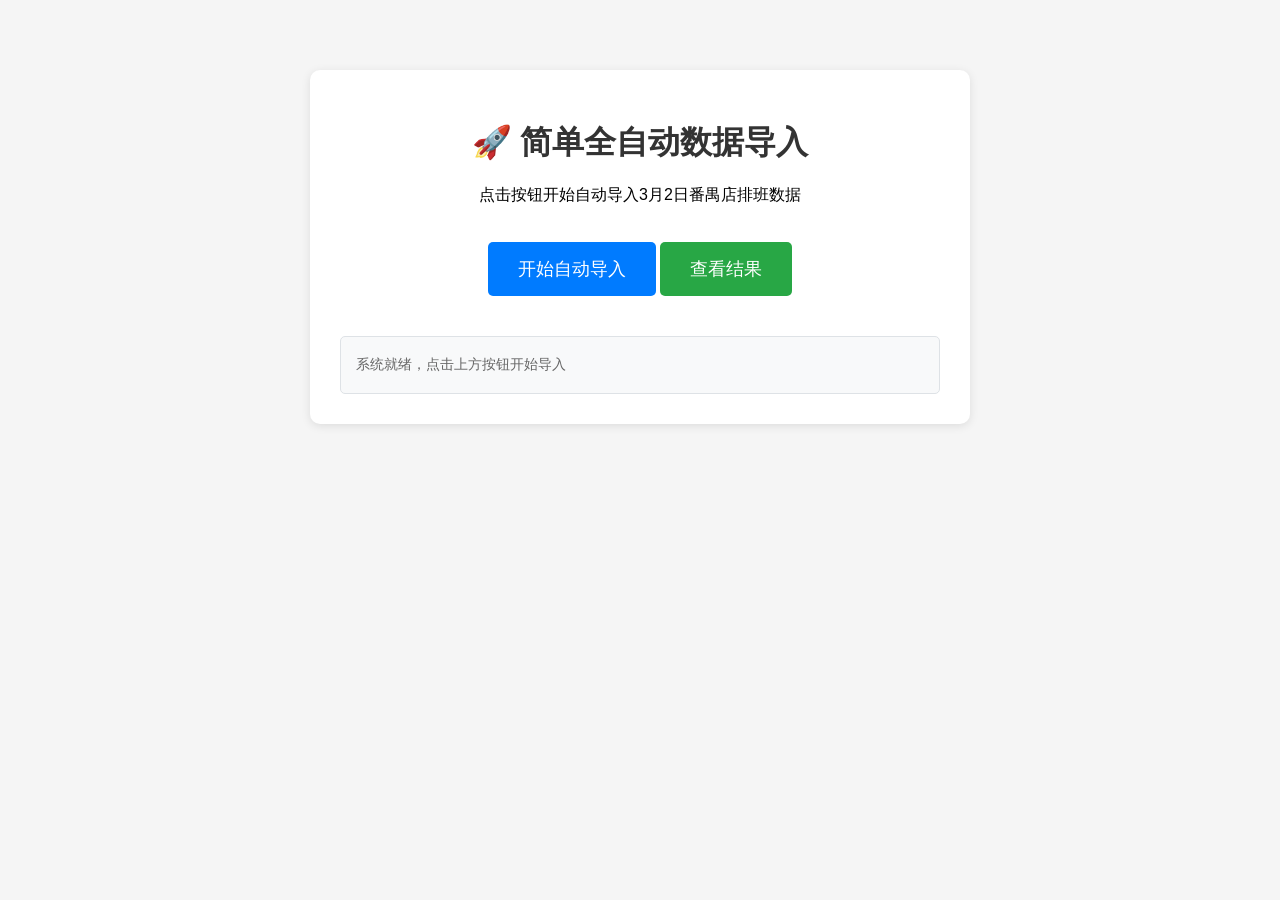
<file: auto-import-simple.html>
<!DOCTYPE html>
<html lang="zh-CN">
<head>
    <meta charset="UTF-8">
    <meta name="viewport" content="width=device-width, initial-scale=1.0">
    <title>简单全自动数据导入</title>
    <style>
        body {
            font-family: Arial, sans-serif;
            margin: 0;
            padding: 20px;
            background: #f5f5f5;
            text-align: center;
        }
        
        .container {
            max-width: 600px;
            margin: 50px auto;
            background: white;
            padding: 30px;
            border-radius: 10px;
            box-shadow: 0 2px 10px rgba(0,0,0,0.1);
        }
        
        h1 {
            color: #333;
            margin-bottom: 20px;
        }
        
        .btn {
            background: #007bff;
            color: white;
            border: none;
            padding: 15px 30px;
            border-radius: 5px;
            cursor: pointer;
            font-size: 18px;
            margin: 20px 0;
            transition: background 0.3s;
        }
        
        .btn:hover {
            background: #0056b3;
        }
        
        .btn-success {
            background: #28a745;
        }
        
        .btn-success:hover {
            background: #218838;
        }
        
        .log {
            margin-top: 20px;
            padding: 15px;
            background: #f8f9fa;
            border: 1px solid #dee2e6;
            border-radius: 5px;
            max-height: 300px;
            overflow-y: auto;
            text-align: left;
            font-family: monospace;
            font-size: 14px;
        }
        
        .log-item {
            padding: 4px 0;
            color: #666;
        }
        
        .log-item.success {
            color: #28a745;
        }
        
        .log-item.error {
            color: #dc3545;
        }
    </style>
</head>
<body>
    <div class="container">
        <h1>🚀 简单全自动数据导入</h1>
        <p>点击按钮开始自动导入3月2日番禺店排班数据</p>
        
        <button class="btn" onclick="startImport()">开始自动导入</button>
        <button class="btn btn-success" onclick="window.location.href='index.html'">查看结果</button>
        
        <div class="log" id="log">
            <div class="log-item">系统就绪，点击上方按钮开始导入</div>
        </div>
    </div>
    
    <script>
        // 日志函数
        function log(message, type = 'info') {
            const logEl = document.getElementById('log');
            const item = document.createElement('div');
            item.className = 'log-item ' + type;
            item.textContent = '[' + new Date().toLocaleTimeString() + '] ' + message;
            logEl.appendChild(item);
            logEl.scrollTop = logEl.scrollHeight;
        }
        
        // 自动导入函数
        async function startImport() {
            log('开始自动导入流程...', 'info');
            
            // 1. 打开主页面
            log('正在打开排班管理主页面...', 'info');
            const mainWindow = window.open('index.html', '_blank');
            
            if (!mainWindow) {
                log('错误：无法打开新窗口，请允许弹出窗口', 'error');
                alert('请允许弹出窗口，然后重试');
                return;
            }
            
            // 2. 等待主页面加载
            log('等待主页面加载...', 'info');
            await new Promise(resolve => setTimeout(resolve, 3000));
            
            // 3. 定义要导入的数据
            const importData = [
                {
                    employeeName: "小莹",
                    scheduleDate: "2026-03-02",
                    startTime: "19:00",
                    endTime: "20:00",
                    projectName: "SSS",
                    price: "260",
                    notes: "文爷（300半价卷后），微信群"
                },
                {
                    employeeName: "小莹",
                    scheduleDate: "2026-03-02",
                    startTime: "20:00",
                    endTime: "21:00",
                    projectName: "SSS",
                    price: "260",
                    notes: "老九（458），微信群"
                },
                {
                    employeeName: "小莹",
                    scheduleDate: "2026-03-02",
                    startTime: "21:00",
                    endTime: "22:00",
                    projectName: "SSS",
                    price: "260",
                    notes: "牛角包（279），微信群"
                },
                {
                    employeeName: "小莹",
                    scheduleDate: "2026-03-02",
                    startTime: "23:00",
                    endTime: "24:00",
                    projectName: "SSS",
                    price: "260",
                    notes: "蛋蛋（558），微信群"
                }
            ];
            
            log(`准备导入 ${importData.length} 条记录`, 'info');
            
            // 4. 逐条导入数据
            for (let i = 0; i < importData.length; i++) {
                const data = importData[i];
                log(`导入第 ${i + 1}/${importData.length} 条：${data.employeeName} ${data.startTime}-${data.endTime}`, 'info');
                
                try {
                    // 在主页面设置表单数据
                    mainWindow.document.getElementById('employeeName').value = data.employeeName;
                    mainWindow.document.getElementById('scheduleDate').value = data.scheduleDate;
                    mainWindow.document.getElementById('startTime').value = data.startTime;
                    mainWindow.document.getElementById('endTime').value = data.endTime;
                    mainWindow.document.getElementById('projectName').value = data.projectName;
                    mainWindow.document.getElementById('price').value = data.price;
                    mainWindow.document.getElementById('notes').value = data.notes;
                    
                    // 等待表单更新
                    await new Promise(resolve => setTimeout(resolve, 300));
                    
                    // 触发添加按钮
                    mainWindow.document.getElementById('addScheduleBtn').click();
                    
                    log(`✅ 第 ${i + 1} 条记录导入成功`, 'success');
                    
                    // 等待下一条
                    await new Promise(resolve => setTimeout(resolve, 800));
                    
                } catch (error) {
                    log(`❌ 第 ${i + 1} 条记录导入失败：${error.message}`, 'error');
                }
            }
            
            // 5. 完成
            log('🎉 所有数据导入完成！', 'success');
            alert('✅ 自动导入完成！\n已成功导入4条排班记录。\n点击"查看结果"按钮查看导入的数据。');
        }
    </script>
</body>
</html>
</file>
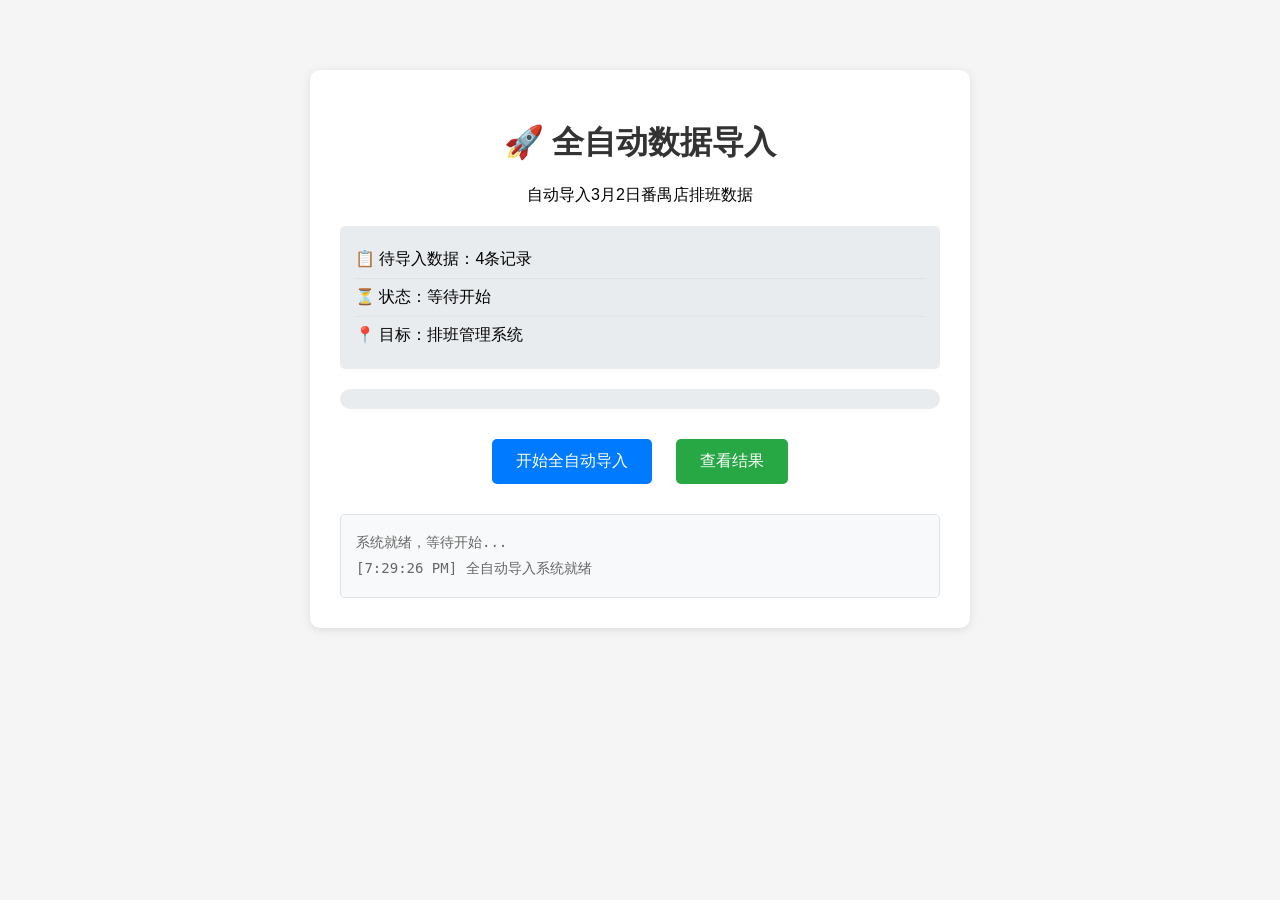
<file: auto-import.html>
<!DOCTYPE html>
<html lang="zh-CN">
<head>
    <meta charset="UTF-8">
    <meta name="viewport" content="width=device-width, initial-scale=1.0">
    <title>全自动数据导入 - 排班管理系统</title>
    <style>
        body {
            font-family: Arial, sans-serif;
            margin: 0;
            padding: 20px;
            background: #f5f5f5;
            text-align: center;
        }
        
        .container {
            max-width: 600px;
            margin: 50px auto;
            background: white;
            padding: 30px;
            border-radius: 10px;
            box-shadow: 0 2px 10px rgba(0,0,0,0.1);
        }
        
        h1 {
            color: #333;
            margin-bottom: 20px;
        }
        
        .status {
            margin: 20px 0;
            padding: 15px;
            border-radius: 5px;
            background: #e9ecef;
            text-align: left;
        }
        
        .status-item {
            padding: 8px 0;
            border-bottom: 1px solid #dee2e6;
        }
        
        .status-item:last-child {
            border-bottom: none;
        }
        
        .btn {
            background: #007bff;
            color: white;
            border: none;
            padding: 12px 24px;
            border-radius: 5px;
            cursor: pointer;
            font-size: 16px;
            margin: 10px;
            transition: background 0.3s;
        }
        
        .btn:hover {
            background: #0056b3;
        }
        
        .btn-success {
            background: #28a745;
        }
        
        .btn-success:hover {
            background: #218838;
        }
        
        .progress-bar {
            width: 100%;
            height: 20px;
            background: #e9ecef;
            border-radius: 10px;
            margin: 20px 0;
            overflow: hidden;
        }
        
        .progress-fill {
            height: 100%;
            background: #28a745;
            width: 0%;
            transition: width 0.5s;
        }
        
        .log {
            margin-top: 20px;
            padding: 15px;
            background: #f8f9fa;
            border: 1px solid #dee2e6;
            border-radius: 5px;
            max-height: 200px;
            overflow-y: auto;
            text-align: left;
            font-family: monospace;
            font-size: 14px;
        }
        
        .log-item {
            padding: 4px 0;
            color: #666;
        }
        
        .log-item.success {
            color: #28a745;
        }
        
        .log-item.error {
            color: #dc3545;
        }
    </style>
</head>
<body>
    <div class="container">
        <h1>🚀 全自动数据导入</h1>
        <p>自动导入3月2日番禺店排班数据</p>
        
        <div class="status" id="status">
            <div class="status-item">📋 待导入数据：4条记录</div>
            <div class="status-item">⏳ 状态：等待开始</div>
            <div class="status-item">📍 目标：排班管理系统</div>
        </div>
        
        <div class="progress-bar">
            <div class="progress-fill" id="progressFill"></div>
        </div>
        
        <button class="btn" onclick="startAutoImport()">开始全自动导入</button>
        <button class="btn btn-success" onclick="window.location.href='index.html'">查看结果</button>
        
        <div class="log" id="log">
            <div class="log-item">系统就绪，等待开始...</div>
        </div>
    </div>
    
    <script>
        // 日志函数
        function log(message, type = 'info') {
            const logEl = document.getElementById('log');
            const item = document.createElement('div');
            item.className = 'log-item ' + type;
            item.textContent = '[' + new Date().toLocaleTimeString() + '] ' + message;
            logEl.appendChild(item);
            logEl.scrollTop = logEl.scrollHeight;
        }
        
        // 更新进度条
        function updateProgress(percent) {
            document.getElementById('progressFill').style.width = percent + '%';
        }
        
        // 更新状态
        function updateStatus(message) {
            const statusItems = document.querySelectorAll('.status-item');
            if (statusItems.length > 1) {
                statusItems[1].textContent = '⏳ 状态：' + message;
            }
        }
        
        // 全自动导入函数
        async function startAutoImport() {
            log('开始全自动导入流程...', 'info');
            updateStatus('正在打开主页面');
            updateProgress(10);
            
            // 1. 打开主页面
            const mainWindow = window.open('index.html', '_blank');
            if (!mainWindow) {
                log('错误：无法打开主页面，请允许弹出窗口', 'error');
                return;
            }
            
            log('主页面已打开，等待加载...', 'success');
            updateStatus('等待主页面加载');
            updateProgress(20);
            
            // 2. 等待主页面加载完成
            await new Promise(resolve => setTimeout(resolve, 3000));
            
            // 3. 检查主页面是否就绪
            try {
                // 尝试访问主页面的scheduleManager
                if (!mainWindow.scheduleManager) {
                    log('主页面尚未完全加载，继续等待...', 'info');
                    await new Promise(resolve => setTimeout(resolve, 2000));
                }
                
                if (mainWindow.scheduleManager) {
                    log('主页面已就绪，开始导入数据...', 'success');
                    updateStatus('正在导入数据');
                    updateProgress(40);
                    
                    // 4. 定义要导入的数据
                    const importData = [
                        {
                            employeeName: "小莹",
                            scheduleDate: "2026-03-02",
                            startTime: "19:00",
                            endTime: "20:00",
                            projectName: "SSS",
                            price: "260",
                            notes: "文爷（300半价卷后），微信群",
                            storeId: "panyu"
                        },
                        {
                            employeeName: "小莹",
                            scheduleDate: "2026-03-02",
                            startTime: "20:00",
                            endTime: "21:00",
                            projectName: "SSS",
                            price: "260",
                            notes: "老九（458），微信群",
                            storeId: "panyu"
                        },
                        {
                            employeeName: "小莹",
                            scheduleDate: "2026-03-02",
                            startTime: "21:00",
                            endTime: "22:00",
                            projectName: "SSS",
                            price: "260",
                            notes: "牛角包（279），微信群",
                            storeId: "panyu"
                        },
                        {
                            employeeName: "小莹",
                            scheduleDate: "2026-03-02",
                            startTime: "23:00",
                            endTime: "24:00",
                            projectName: "SSS",
                            price: "260",
                            notes: "蛋蛋（558），微信群",
                            storeId: "panyu"
                        }
                    ];
                    
                    // 5. 逐条导入数据
                    for (let i = 0; i < importData.length; i++) {
                        const data = importData[i];
                        const progress = 40 + (i * 15);
                        updateProgress(progress);
                        updateStatus(`导入第 ${i + 1}/${importData.length} 条记录`);
                        
                        log(`导入：${data.employeeName} ${data.startTime}-${data.endTime}`, 'info');
                        
                        // 在主页面设置表单数据
                        mainWindow.document.getElementById('employeeName').value = data.employeeName;
                        mainWindow.document.getElementById('scheduleDate').value = data.scheduleDate;
                        mainWindow.document.getElementById('startTime').value = data.startTime;
                        mainWindow.document.getElementById('endTime').value = data.endTime;
                        mainWindow.document.getElementById('projectName').value = data.projectName;
                        mainWindow.document.getElementById('price').value = data.price;
                        mainWindow.document.getElementById('notes').value = data.notes;
                        
                        // 触发添加按钮
                        setTimeout(() => {
                            mainWindow.document.getElementById('addScheduleBtn').click();
                        }, 500);
                        
                        // 等待下一条
                        await new Promise(resolve => setTimeout(resolve, 1000));
                    }
                    
                    // 6. 完成
                    updateProgress(100);
                    updateStatus('导入完成');
                    log('✅ 全自动导入完成！共导入4条记录', 'success');
                    
                    // 提示用户
                    setTimeout(() => {
                        alert('✅ 全自动导入完成！\n已成功导入4条排班记录。\n点击"查看结果"按钮查看导入的数据。');
                    }, 1000);
                    
                } else {
                    log('错误：主页面scheduleManager未初始化', 'error');
                    updateStatus('导入失败');
                }
                
            } catch (error) {
                log('导入过程中出错：' + error.message, 'error');
                updateStatus('导入失败');
            }
        }
        
        // 页面加载完成
        document.addEventListener('DOMContentLoaded', function() {
            log('全自动导入系统就绪', 'info');
        });
    </script>
</body>
</html>
</file>
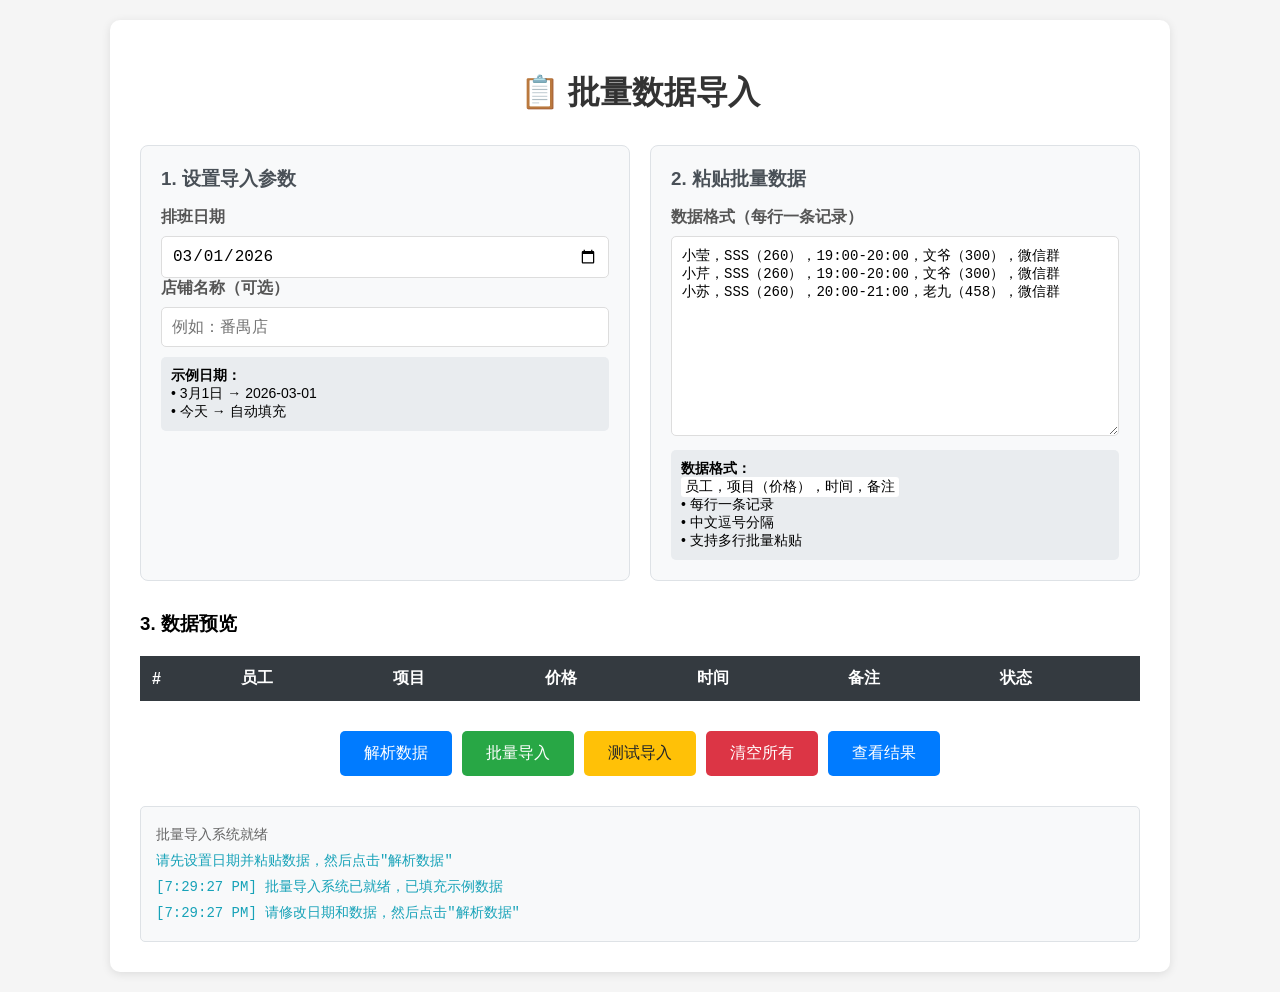
<file: batch-import.html>
<!DOCTYPE html>
<html lang="zh-CN">
<head>
    <meta charset="UTF-8">
    <meta name="viewport" content="width=device-width, initial-scale=1.0">
    <title>批量数据导入</title>
    <style>
        body {
            font-family: Arial, sans-serif;
            margin: 0;
            padding: 20px;
            background: #f5f5f5;
        }
        
        .container {
            max-width: 1000px;
            margin: 0 auto;
            background: white;
            padding: 30px;
            border-radius: 10px;
            box-shadow: 0 2px 10px rgba(0,0,0,0.1);
        }
        
        h1 {
            color: #333;
            text-align: center;
            margin-bottom: 30px;
        }
        
        .import-controls {
            display: grid;
            grid-template-columns: 1fr 1fr;
            gap: 20px;
            margin-bottom: 30px;
        }
        
        .control-group {
            background: #f8f9fa;
            padding: 20px;
            border-radius: 8px;
            border: 1px solid #dee2e6;
        }
        
        .control-group h3 {
            margin-top: 0;
            color: #495057;
            margin-bottom: 15px;
        }
        
        .control-group label {
            display: block;
            margin-bottom: 8px;
            font-weight: bold;
            color: #555;
        }
        
        .control-group input,
        .control-group textarea {
            width: 100%;
            padding: 10px;
            border: 1px solid #ddd;
            border-radius: 5px;
            font-size: 16px;
            box-sizing: border-box;
        }
        
        .control-group textarea {
            height: 200px;
            resize: vertical;
            font-family: monospace;
            font-size: 14px;
        }
        
        .preview-section {
            margin: 30px 0;
        }
        
        .preview-table {
            width: 100%;
            border-collapse: collapse;
            margin-top: 15px;
        }
        
        .preview-table th {
            background: #343a40;
            color: white;
            padding: 12px;
            text-align: left;
        }
        
        .preview-table td {
            padding: 10px;
            border: 1px solid #dee2e6;
        }
        
        .preview-table tr:nth-child(even) {
            background: #f8f9fa;
        }
        
        .preview-table tr:hover {
            background: #e9ecef;
        }
        
        .btn-group {
            display: flex;
            gap: 10px;
            justify-content: center;
            margin: 30px 0;
        }
        
        .btn {
            background: #007bff;
            color: white;
            border: none;
            padding: 12px 24px;
            border-radius: 5px;
            cursor: pointer;
            font-size: 16px;
            transition: background 0.3s;
        }
        
        .btn:hover {
            background: #0056b3;
        }
        
        .btn-success {
            background: #28a745;
        }
        
        .btn-success:hover {
            background: #218838;
        }
        
        .btn-warning {
            background: #ffc107;
            color: #212529;
        }
        
        .btn-warning:hover {
            background: #e0a800;
        }
        
        .btn-danger {
            background: #dc3545;
        }
        
        .btn-danger:hover {
            background: #c82333;
        }
        
        .status {
            margin: 20px 0;
            padding: 15px;
            border-radius: 5px;
            display: none;
        }
        
        .status-success {
            background: #d4edda;
            color: #155724;
            border: 1px solid #c3e6cb;
            display: block;
        }
        
        .status-error {
            background: #f8d7da;
            color: #721c24;
            border: 1px solid #f5c6cb;
            display: block;
        }
        
        .status-info {
            background: #d1ecf1;
            color: #0c5460;
            border: 1px solid #bee5eb;
            display: block;
        }
        
        .progress-container {
            margin: 20px 0;
        }
        
        .progress-bar {
            width: 100%;
            height: 20px;
            background: #e9ecef;
            border-radius: 10px;
            overflow: hidden;
            margin-bottom: 10px;
        }
        
        .progress-fill {
            height: 100%;
            background: #28a745;
            width: 0%;
            transition: width 0.5s;
        }
        
        .progress-text {
            text-align: center;
            font-weight: bold;
            color: #495057;
        }
        
        .log {
            margin-top: 20px;
            padding: 15px;
            background: #f8f9fa;
            border: 1px solid #dee2e6;
            border-radius: 5px;
            max-height: 300px;
            overflow-y: auto;
            font-family: monospace;
            font-size: 14px;
        }
        
        .log-item {
            padding: 4px 0;
            color: #666;
        }
        
        .log-item.success {
            color: #28a745;
        }
        
        .log-item.error {
            color: #dc3545;
        }
        
        .log-item.info {
            color: #17a2b8;
        }
        
        .example {
            background: #e9ecef;
            padding: 10px;
            border-radius: 5px;
            margin-top: 10px;
            font-size: 14px;
        }
        
        .example code {
            background: white;
            padding: 2px 4px;
            border-radius: 3px;
            font-family: monospace;
        }
    </style>
</head>
<body>
    <div class="container">
        <h1>📋 批量数据导入</h1>
        
        <div class="import-controls">
            <div class="control-group">
                <h3>1. 设置导入参数</h3>
                <label for="importDate">排班日期</label>
                <input type="date" id="importDate" value="2026-03-01">
                
                <label for="storeName">店铺名称（可选）</label>
                <input type="text" id="storeName" placeholder="例如：番禺店">
                
                <div class="example">
                    <strong>示例日期：</strong><br>
                    • 3月1日 → 2026-03-01<br>
                    • 今天 → 自动填充
                </div>
            </div>
            
            <div class="control-group">
                <h3>2. 粘贴批量数据</h3>
                <label for="batchData">数据格式（每行一条记录）</label>
                <textarea id="batchData" placeholder="例如：
小莹，SSS（260），19:00-20:00，文爷（300），微信群
小芹，SSS（260），19:00-20:00，文爷（300），微信群
小苏，SSS（260），20:00-21:00，老九（458），微信群"></textarea>
                
                <div class="example">
                    <strong>数据格式：</strong><br>
                    <code>员工，项目（价格），时间，备注</code><br>
                    • 每行一条记录<br>
                    • 中文逗号分隔<br>
                    • 支持多行批量粘贴
                </div>
            </div>
        </div>
        
        <div class="preview-section">
            <h3>3. 数据预览</h3>
            <div id="previewTableContainer">
                <table class="preview-table" id="previewTable">
                    <thead>
                        <tr>
                            <th>#</th>
                            <th>员工</th>
                            <th>项目</th>
                            <th>价格</th>
                            <th>时间</th>
                            <th>备注</th>
                            <th>状态</th>
                        </tr>
                    </thead>
                    <tbody id="previewTableBody">
                        <!-- 预览数据将在这里显示 -->
                    </tbody>
                </table>
            </div>
            <div id="previewStats" style="margin-top: 10px; text-align: right; color: #6c757d;"></div>
        </div>
        
        <div class="progress-container" id="progressContainer" style="display: none;">
            <div class="progress-bar">
                <div class="progress-fill" id="progressFill"></div>
            </div>
            <div class="progress-text" id="progressText">0%</div>
        </div>
        
        <div class="btn-group">
            <button class="btn" onclick="parseBatchData()">解析数据</button>
            <button class="btn btn-success" onclick="importBatchData()" id="importBtn" disabled>批量导入</button>
            <button class="btn btn-warning" onclick="testImport()">测试导入</button>
            <button class="btn btn-danger" onclick="clearAll()">清空所有</button>
            <button class="btn" onclick="window.location.href='index.html'">查看结果</button>
        </div>
        
        <div id="status" class="status"></div>
        
        <div class="log" id="log">
            <div class="log-item">批量导入系统就绪</div>
            <div class="log-item info">请先设置日期并粘贴数据，然后点击"解析数据"</div>
        </div>
    </div>
    
    <script>
        // 全局变量
        let parsedRecords = [];
        let isImporting = false;
        
        // 日志函数
        function log(message, type = 'info') {
            const logEl = document.getElementById('log');
            const item = document.createElement('div');
            item.className = 'log-item ' + type;
            item.textContent = '[' + new Date().toLocaleTimeString() + '] ' + message;
            logEl.appendChild(item);
            logEl.scrollTop = logEl.scrollHeight;
        }
        
        // 显示状态
        function showStatus(message, type = 'info') {
            const statusEl = document.getElementById('status');
            statusEl.textContent = message;
            statusEl.className = 'status status-' + type;
        }
        
        // 更新进度
        function updateProgress(percent, message) {
            const progressFill = document.getElementById('progressFill');
            const progressText = document.getElementById('progressText');
            const progressContainer = document.getElementById('progressContainer');
            
            progressContainer.style.display = 'block';
            progressFill.style.width = percent + '%';
            progressText.textContent = message || percent + '%';
        }
        
        // 解析单条数据
        function parseSingleRecord(line, lineNumber, date) {
            try {
                // 清理数据
                line = line.trim();
                if (!line) return null;
                
                // 解析格式：小莹，SSS（260），19:00-20:00，文爷（300），微信群
                const parts = line.split('，');
                
                if (parts.length < 3) {
                    throw new Error(`第${lineNumber}行：数据格式不正确，至少需要3个部分（员工，项目，时间）`);
                }
                
                // 解析员工
                const employee = parts[0].trim();
                if (!employee) {
                    throw new Error(`第${lineNumber}行：员工姓名不能为空`);
                }
                
                // 解析项目和价格：SSS（260）
                const projectPart = parts[1].trim();
                const projectMatch = projectPart.match(/^([^(]+)\((\d+)\)$/);
                if (!projectMatch) {
                    throw new Error(`第${lineNumber}行：项目格式不正确，应为：项目名（价格）`);
                }
                const project = projectMatch[1].trim();
                const price = projectMatch[2].trim();
                
                // 解析时间：19:00-20:00
                const timePart = parts[2].trim();
                const timeMatch = timePart.match(/^(\d{1,2}):(\d{2})-(\d{1,2}):(\d{2})$/);
                if (!timeMatch) {
                    throw new Error(`第${lineNumber}行：时间格式不正确，应为：HH:MM-HH:MM`);
                }
                
                const startTime = timeMatch[1].padStart(2, '0') + ':' + timeMatch[2];
                const endTime = timeMatch[3].padStart(2, '0') + ':' + timeMatch[4];
                
                // 解析备注（剩余部分）
                let notes = '';
                if (parts.length > 3) {
                    notes = parts.slice(3).join('，').trim();
                }
                
                // 获取店铺名称
                const storeName = document.getElementById('storeName').value.trim();
                
                return {
                    lineNumber: lineNumber,
                    employeeName: employee,
                    scheduleDate: date,
                    startTime: startTime,
                    endTime: endTime,
                    projectName: project,
                    price: price,
                    notes: notes,
                    storeName: storeName,
                    status: '待导入',
                    originalLine: line
                };
                
            } catch (error) {
                return {
                    lineNumber: lineNumber,
                    error: error.message,
                    originalLine: line,
                    status: '解析失败'
                };
            }
        }
        
        // 解析批量数据
        function parseBatchData() {
            const batchData = document.getElementById('batchData').value.trim();
            const importDate = document.getElementById('importDate').value;
            
            if (!batchData) {
                showStatus('请粘贴批量数据', 'error');
                return;
            }
            
            if (!importDate) {
                showStatus('请选择排班日期', 'error');
                return;
            }
            
            log('开始解析批量数据...', 'info');
            showStatus('正在解析数据...', 'info');
            
            // 清空预览表格
            const tableBody = document.getElementById('previewTableBody');
            tableBody.innerHTML = '';
            
            // 按行分割数据
            const lines = batchData.split('\n');
            parsedRecords = [];
            let successCount = 0;
            let errorCount = 0;
            
            // 解析每一行
            lines.forEach((line, index) => {
                const record = parseSingleRecord(line, index + 1, importDate);
                
                if (record) {
                    if (record.error) {
                        errorCount++;
                        // 错误行显示为红色
                        tableBody.innerHTML += `
                            <tr style="background-color: #f8d7da;">
                                <td>${index + 1}</td>
                                <td colspan="6" style="color: #721c24;">
                                    ❌ ${record.error}<br>
                                    <small>原始数据: ${record.originalLine}</small>
                                </td>
                            </tr>
                        `;
                    } else {
                        successCount++;
                        parsedRecords.push(record);
                        // 成功行正常显示
                        tableBody.innerHTML += `
                            <tr>
                                <td>${index + 1}</td>
                                <td>${record.employeeName}</td>
                                <td>${record.projectName}</td>
                                <td>${record.price}</td>
                                <td>${record.startTime}-${record.endTime}</td>
                                <td>${record.notes || '-'}</td>
                                <td><span class="status-badge" style="color: #28a745;">${record.status}</span></td>
                            </tr>
                        `;
                    }
                }
            });
            
            // 更新统计信息
            document.getElementById('previewStats').innerHTML = `
                共解析 ${lines.length} 行，成功 ${successCount} 条，失败 ${errorCount} 条
            `;
            
            // 更新导入按钮状态
            const importBtn = document.getElementById('importBtn');
            if (successCount > 0) {
                importBtn.disabled = false;
                importBtn.textContent = `批量导入 (${successCount} 条)`;
                showStatus(`解析完成：成功 ${successCount} 条，失败 ${errorCount} 条`, 'success');
                log(`✅ 批量解析完成：成功 ${successCount} 条，失败 ${errorCount} 条`, 'success');
            } else {
                importBtn.disabled = true;
                importBtn.textContent = '批量导入';
                showStatus('没有成功解析的数据', 'error');
                log('❌ 没有成功解析的数据', 'error');
            }
        }
        
        // 导入单条记录
        async function importSingleRecord(record, mainWindow) {
            return new Promise((resolve) => {
                try {
                    log(`导入：${record.employeeName} ${record.startTime}-${record.endTime}`, 'info');
                    
                    // 在主页面设置表单数据
                    mainWindow.document.getElementById('employeeName').value = record.employeeName;
                    mainWindow.document.getElementById('scheduleDate').value = record.scheduleDate;
                    mainWindow.document.getElementById('startTime').value = record.startTime;
                    mainWindow.document.getElementById('endTime').value = record.endTime;
                    mainWindow.document.getElementById('projectName').value = record.projectName;
                    mainWindow.document.getElementById('price').value = record.price;
                    mainWindow.document.getElementById('notes').value = record.notes;
                    
                    // 等待表单更新
                    setTimeout(() => {
                        // 触发添加按钮
                        mainWindow.document.getElementById('addScheduleBtn').click();
                        record.status = '已导入';
                        log(`✅ 导入成功：${record.employeeName}`, 'success');
                        resolve(true);
                    }, 300);
                    
                } catch (error) {
                    record.status = '导入失败';
                    record.error = error.message;
                    log(`❌ 导入失败：${record.employeeName} - ${error.message}`, 'error');
                    resolve(false);
                }
            });
        }
        
        // 批量导入数据
        async function importBatchData() {
            if (isImporting) {
                showStatus('正在导入中，请稍候...', 'info');
                return;
            }
            
            if (parsedRecords.length === 0) {
                showStatus('没有可导入的数据', 'error');
                return;
            }
            
            log('开始批量导入数据...', 'info');
            showStatus('正在打开排班系统...', 'info');
            isImporting = true;
            
            // 打开主页面
            const mainWindow = window.open('index.html', '_blank');
            if (!mainWindow) {
                showStatus('请允许弹出窗口，然后重试', 'error');
                log('错误：无法打开新窗口', 'error');
                isImporting = false;
                return;
            }
            
            log('排班系统已打开，等待加载...', 'info');
            
            // 等待主页面加载
            await new Promise(resolve => setTimeout(resolve, 3000));
            
            let importedCount = 0;
            const totalCount = parsedRecords.length;
            
            // 显示进度条
            updateProgress(0, '准备导入...');
            
            // 逐条导入
            for (let i = 0; i < parsedRecords.length; i++) {
                const record = parsedRecords[i];
                const progress = Math.floor((i / totalCount) * 100);
                
                updateProgress(progress, `导入中 ${i + 1}/${totalCount}`);
                
                // 导入当前记录
                const success = await importSingleRecord(record, mainWindow);
                if (success) {
                    importedCount++;
                }
                
                // 更新表格状态
                updateTableStatus(i, success ? '已导入' : '导入失败');
                
                // 等待下一条（避免过快）
                await new Promise(resolve => setTimeout(resolve, 800));
            }
            
            // 完成
            updateProgress(100, '导入完成');
            showStatus(`批量导入完成！成功 ${importedCount}/${totalCount} 条`, 'success');
            log(`🎉 批量导入完成！成功 ${importedCount}/${totalCount} 条`, 'success');
            
            isImporting = false;
            
            // 提示用户
            setTimeout(() => {
                alert(`✅ 批量导入完成！\n成功导入 ${importedCount} 条记录\n失败 ${totalCount - importedCount} 条`);
            }, 500);
        }
        
        // 更新表格状态
        function updateTableStatus(index, status) {
            const tableRows = document.querySelectorAll('#previewTableBody tr');
            if (tableRows[index]) {
                const statusCell = tableRows[index].querySelector('td:last-child');
                if (statusCell) {
                    const color = status === '已导入' ? '#28a745' : '#dc3545';
                    statusCell.innerHTML = `<span style="color: ${color}; font-weight: bold;">${status}</span>`;
                }
            }
        }
        
        // 测试导入（只导入第一条）
        async function testImport() {
            if (parsedRecords.length === 0) {
                showStatus('请先解析数据', 'error');
                return;
            }
            
            log('开始测试导入（第一条记录）...', 'info');
            showStatus('测试导入中...', 'info');
            
            // 打开主页面
            const mainWindow = window.open('index.html', '_blank');
            if (!mainWindow) {
                showStatus('请允许弹出窗口', 'error');
                return;
            }
            
            // 等待主页面加载
            await new Promise(resolve => setTimeout(resolve, 3000));
            
            // 导入第一条记录
            const testRecord = parsedRecords[0];
            const success = await importSingleRecord(testRecord, mainWindow);
            
            if (success) {
                showStatus('测试导入成功！', 'success');
                log('✅ 测试导入成功，可以继续批量导入', 'success');
            } else {
                showStatus('测试导入失败，请检查数据格式', 'error');
            }
        }
        
        // 清空所有
        function clearAll() {
            document.getElementById('batchData').value = '';
            document.getElementById('previewTableBody').innerHTML = '';
            document.getElementById('previewStats').innerHTML = '';
            document.getElementById('importBtn').disabled = true;
            document.getElementById('importBtn').textContent = '批量导入';
            document.getElementById('progressContainer').style.display = 'none';
            
            parsedRecords = [];
            isImporting = false;
            
            const logEl = document.getElementById('log');
            logEl.innerHTML = '<div class="log-item">数据已清空</div>';
            
            showStatus('所有数据已清空', 'success');
        }
        
        // 页面加载时设置默认日期
        document.addEventListener('DOMContentLoaded', function() {
            // 如果没有设置日期，默认为今天
            const dateInput = document.getElementById('importDate');
            if (!dateInput.value) {
                const today = new Date();
                const year = today.getFullYear();
                const month = String(today.getMonth() + 1).padStart(2, '0');
                const day = String(today.getDate()).padStart(2, '0');
                dateInput.value = `${year}-${month}-${day}`;
            }
            
            // 添加示例数据
            document.getElementById('batchData').value = `小莹，SSS（260），19:00-20:00，文爷（300），微信群
小芹，SSS（260），19:00-20:00，文爷（300），微信群
小苏，SSS（260），20:00-21:00，老九（458），微信群`;
            
            log('批量导入系统已就绪，已填充示例数据', 'info');
            log('请修改日期和数据，然后点击"解析数据"', 'info');
        });
    </script>
</body>
</html>
</file>
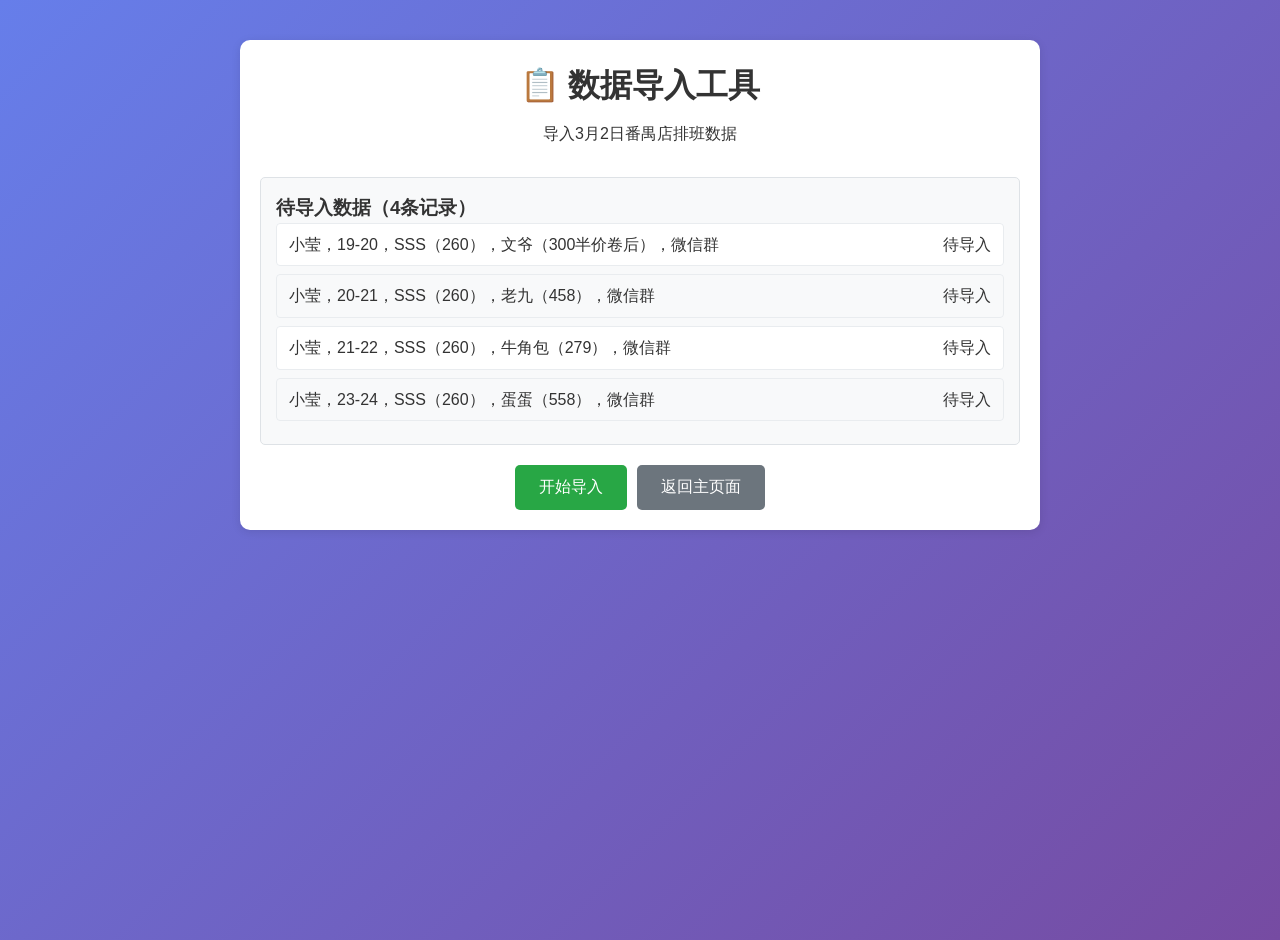
<file: import.html>
<!DOCTYPE html>
<html lang="zh-CN">
<head>
    <meta charset="UTF-8">
    <meta name="viewport" content="width=device-width, initial-scale=1.0">
    <title>数据导入工具 - 排班管理系统</title>
    <link rel="stylesheet" href="styles.css">
    <style>
        .import-container {
            max-width: 800px;
            margin: 40px auto;
            padding: 20px;
            background: white;
            border-radius: 10px;
            box-shadow: 0 2px 10px rgba(0,0,0,0.1);
        }
        
        .import-header {
            text-align: center;
            margin-bottom: 30px;
        }
        
        .import-header h1 {
            color: #333;
            margin-bottom: 10px;
        }
        
        .data-preview {
            background: #f8f9fa;
            border: 1px solid #dee2e6;
            border-radius: 5px;
            padding: 15px;
            margin-bottom: 20px;
            max-height: 300px;
            overflow-y: auto;
        }
        
        .data-item {
            padding: 8px 12px;
            margin-bottom: 8px;
            background: white;
            border: 1px solid #e9ecef;
            border-radius: 4px;
            display: flex;
            justify-content: space-between;
            align-items: center;
        }
        
        .data-item:nth-child(odd) {
            background: #f8f9fa;
        }
        
        .import-controls {
            display: flex;
            gap: 10px;
            justify-content: center;
            margin-top: 20px;
        }
        
        .btn-import {
            background: #28a745;
            color: white;
            border: none;
            padding: 12px 24px;
            border-radius: 5px;
            cursor: pointer;
            font-size: 16px;
            transition: background 0.3s;
        }
        
        .btn-import:hover {
            background: #218838;
        }
        
        .btn-cancel {
            background: #6c757d;
            color: white;
            border: none;
            padding: 12px 24px;
            border-radius: 5px;
            cursor: pointer;
            font-size: 16px;
            transition: background 0.3s;
        }
        
        .btn-cancel:hover {
            background: #5a6268;
        }
        
        .status-message {
            margin-top: 20px;
            padding: 10px;
            border-radius: 5px;
            text-align: center;
            font-weight: bold;
        }
        
        .status-success {
            background: #d4edda;
            color: #155724;
            border: 1px solid #c3e6cb;
        }
        
        .status-error {
            background: #f8d7da;
            color: #721c24;
            border: 1px solid #f5c6cb;
        }
        
        .status-info {
            background: #d1ecf1;
            color: #0c5460;
            border: 1px solid #bee5eb;
        }
    </style>
</head>
<body>
    <div class="import-container">
        <div class="import-header">
            <h1>📋 数据导入工具</h1>
            <p>导入3月2日番禺店排班数据</p>
        </div>
        
        <div class="data-preview">
            <h3>待导入数据（4条记录）</h3>
            <div class="data-item">
                <span>小莹，19-20，SSS（260），文爷（300半价卷后），微信群</span>
                <span class="badge">待导入</span>
            </div>
            <div class="data-item">
                <span>小莹，20-21，SSS（260），老九（458），微信群</span>
                <span class="badge">待导入</span>
            </div>
            <div class="data-item">
                <span>小莹，21-22，SSS（260），牛角包（279），微信群</span>
                <span class="badge">待导入</span>
            </div>
            <div class="data-item">
                <span>小莹，23-24，SSS（260），蛋蛋（558），微信群</span>
                <span class="badge">待导入</span>
            </div>
        </div>
        
        <div class="import-controls">
            <button class="btn-import" onclick="importData()">开始导入</button>
            <button class="btn-cancel" onclick="window.location.href='index.html'">返回主页面</button>
        </div>
        
        <div id="statusMessage" class="status-message" style="display: none;"></div>
    </div>
    
    <script src="script-clean.js?v=1772539869"></script>
    <script>
        // 导入数据函数
        function importData() {
            const statusEl = document.getElementById('statusMessage');
            statusEl.style.display = 'block';
            statusEl.className = 'status-message status-info';
            statusEl.textContent = '正在准备导入数据...';
            
            // 检查scheduleManager是否就绪
            if (typeof scheduleManager === 'undefined') {
                statusEl.className = 'status-message status-error';
                statusEl.textContent = '错误：scheduleManager未初始化，请先访问主页面';
                return;
            }
            
            // 定义导入数据
            const importData = [
                {
                    employeeName: "小莹",
                    scheduleDate: "2026-03-02",
                    startTime: "19:00",
                    endTime: "20:00",
                    projectName: "SSS",
                    price: "260",
                    notes: "文爷（300半价卷后），微信群",
                    storeId: "panyu"
                },
                {
                    employeeName: "小莹",
                    scheduleDate: "2026-03-02",
                    startTime: "20:00",
                    endTime: "21:00",
                    projectName: "SSS",
                    price: "260",
                    notes: "老九（458），微信群",
                    storeId: "panyu"
                },
                {
                    employeeName: "小莹",
                    scheduleDate: "2026-03-02",
                    startTime: "21:00",
                    endTime: "22:00",
                    projectName: "SSS",
                    price: "260",
                    notes: "牛角包（279），微信群",
                    storeId: "panyu"
                },
                {
                    employeeName: "小莹",
                    scheduleDate: "2026-03-02",
                    startTime: "23:00",
                    endTime: "24:00",
                    projectName: "SSS",
                    price: "260",
                    notes: "蛋蛋（558），微信群",
                    storeId: "panyu"
                }
            ];
            
            let importedCount = 0;
            const totalCount = importData.length;
            
            // 逐条导入
            function importNext(index) {
                if (index >= totalCount) {
                    // 所有数据导入完成
                    statusEl.className = 'status-message status-success';
                    statusEl.innerHTML = `✅ 数据导入完成！<br>成功导入 ${importedCount} 条记录`;
                    
                    // 更新预览状态
                    document.querySelectorAll('.data-item .badge').forEach(badge => {
                        badge.textContent = '已导入';
                        badge.style.color = '#28a745';
                    });
                    
                    return;
                }
                
                const data = importData[index];
                statusEl.textContent = `正在导入第 ${index + 1}/${totalCount} 条记录：${data.employeeName} ${data.startTime}-${data.endTime}`;
                
                // 设置表单数据
                document.getElementById('employeeName').value = data.employeeName;
                document.getElementById('scheduleDate').value = data.scheduleDate;
                document.getElementById('startTime').value = data.startTime;
                document.getElementById('endTime').value = data.endTime;
                document.getElementById('projectName').value = data.projectName;
                document.getElementById('price').value = data.price;
                document.getElementById('notes').value = data.notes;
                
                // 触发添加按钮（延迟执行以确保表单更新）
                setTimeout(() => {
                    document.getElementById('addScheduleBtn').click();
                    importedCount++;
                    
                    // 更新当前项状态
                    const badge = document.querySelectorAll('.data-item .badge')[index];
                    badge.textContent = '已导入';
                    badge.style.color = '#28a745';
                    
                    // 导入下一条
                    setTimeout(() => importNext(index + 1), 500);
                }, 300);
            }
            
            // 开始导入
            importNext(0);
        }
        
        // 页面加载时检查
        document.addEventListener('DOMContentLoaded', function() {
            if (typeof scheduleManager !== 'undefined') {
                console.log('scheduleManager已就绪，可以导入数据');
            } else {
                console.warn('scheduleManager未初始化，可能需要先访问主页面');
            }
        });
    </script>
</body>
</html>
</file>
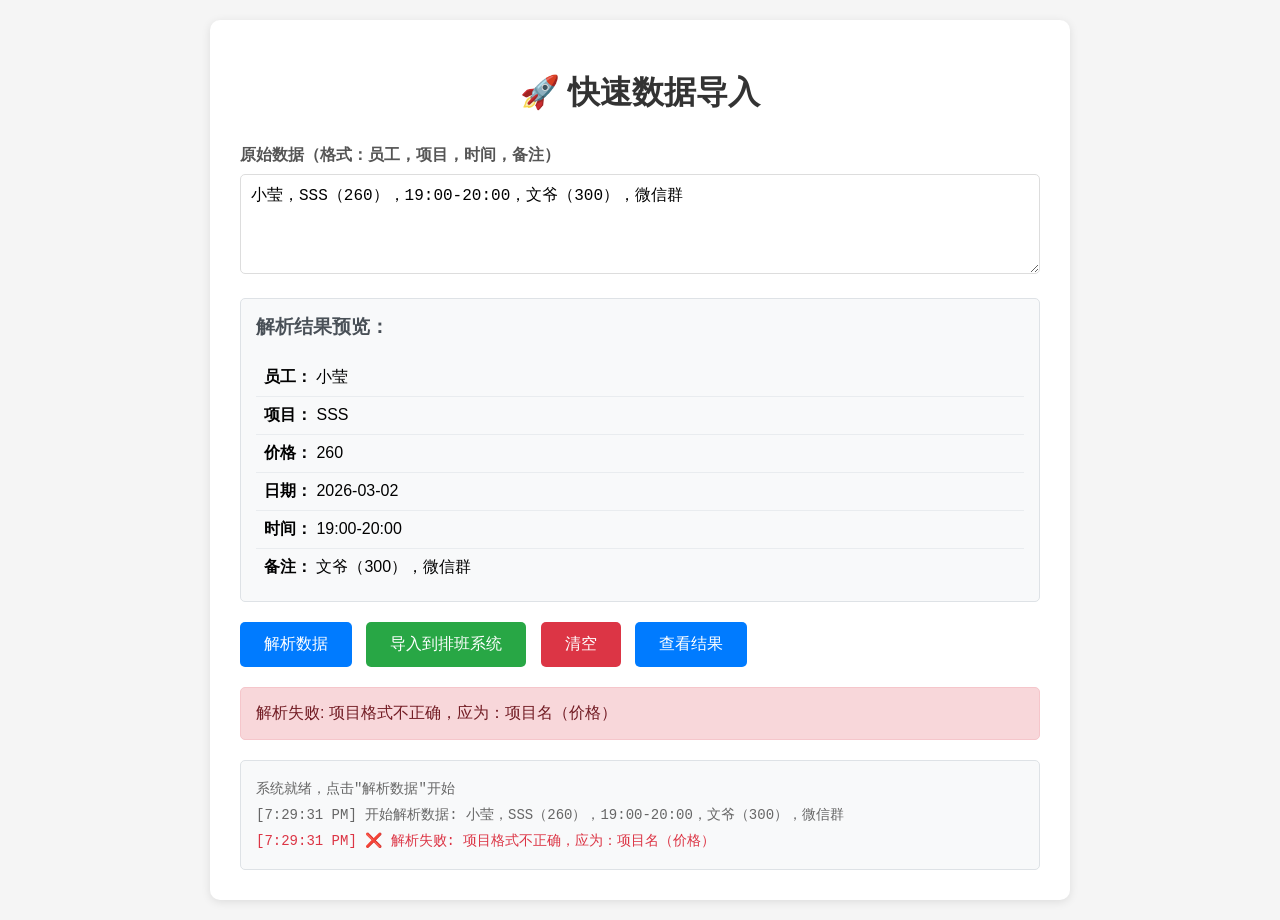
<file: quick-import.html>
<!DOCTYPE html>
<html lang="zh-CN">
<head>
    <meta charset="UTF-8">
    <meta name="viewport" content="width=device-width, initial-scale=1.0">
    <title>快速数据导入</title>
    <style>
        body {
            font-family: Arial, sans-serif;
            margin: 0;
            padding: 20px;
            background: #f5f5f5;
        }
        
        .container {
            max-width: 800px;
            margin: 0 auto;
            background: white;
            padding: 30px;
            border-radius: 10px;
            box-shadow: 0 2px 10px rgba(0,0,0,0.1);
        }
        
        h1 {
            color: #333;
            text-align: center;
            margin-bottom: 30px;
        }
        
        .data-input {
            margin-bottom: 20px;
        }
        
        .data-input label {
            display: block;
            margin-bottom: 8px;
            font-weight: bold;
            color: #555;
        }
        
        .data-input input,
        .data-input textarea {
            width: 100%;
            padding: 10px;
            border: 1px solid #ddd;
            border-radius: 5px;
            font-size: 16px;
            box-sizing: border-box;
        }
        
        .data-input textarea {
            height: 100px;
            resize: vertical;
        }
        
        .preview {
            background: #f8f9fa;
            border: 1px solid #dee2e6;
            border-radius: 5px;
            padding: 15px;
            margin: 20px 0;
        }
        
        .preview h3 {
            margin-top: 0;
            color: #495057;
        }
        
        .preview-item {
            padding: 8px;
            border-bottom: 1px solid #e9ecef;
        }
        
        .preview-item:last-child {
            border-bottom: none;
        }
        
        .btn {
            background: #007bff;
            color: white;
            border: none;
            padding: 12px 24px;
            border-radius: 5px;
            cursor: pointer;
            font-size: 16px;
            margin-right: 10px;
            transition: background 0.3s;
        }
        
        .btn:hover {
            background: #0056b3;
        }
        
        .btn-success {
            background: #28a745;
        }
        
        .btn-success:hover {
            background: #218838;
        }
        
        .btn-danger {
            background: #dc3545;
        }
        
        .btn-danger:hover {
            background: #c82333;
        }
        
        .status {
            margin-top: 20px;
            padding: 15px;
            border-radius: 5px;
            display: none;
        }
        
        .status-success {
            background: #d4edda;
            color: #155724;
            border: 1px solid #c3e6cb;
            display: block;
        }
        
        .status-error {
            background: #f8d7da;
            color: #721c24;
            border: 1px solid #f5c6cb;
            display: block;
        }
        
        .log {
            margin-top: 20px;
            padding: 15px;
            background: #f8f9fa;
            border: 1px solid #dee2e6;
            border-radius: 5px;
            max-height: 200px;
            overflow-y: auto;
            font-family: monospace;
            font-size: 14px;
        }
        
        .log-item {
            padding: 4px 0;
            color: #666;
        }
        
        .log-item.success {
            color: #28a745;
        }
        
        .log-item.error {
            color: #dc3545;
        }
    </style>
</head>
<body>
    <div class="container">
        <h1>🚀 快速数据导入</h1>
        
        <div class="data-input">
            <label for="rawData">原始数据（格式：员工，项目，时间，备注）</label>
            <textarea id="rawData" placeholder="例如：小莹，SSS（260），19:00-20:00，文爷（300），微信群">小莹，SSS（260），19:00-20:00，文爷（300），微信群</textarea>
        </div>
        
        <div class="preview">
            <h3>解析结果预览：</h3>
            <div id="previewContent">
                <div class="preview-item"><strong>员工：</strong> <span id="previewEmployee">小莹</span></div>
                <div class="preview-item"><strong>项目：</strong> <span id="previewProject">SSS</span></div>
                <div class="preview-item"><strong>价格：</strong> <span id="previewPrice">260</span></div>
                <div class="preview-item"><strong>日期：</strong> <span id="previewDate">2026-03-02</span></div>
                <div class="preview-item"><strong>时间：</strong> <span id="previewTime">19:00-20:00</span></div>
                <div class="preview-item"><strong>备注：</strong> <span id="previewNotes">文爷（300），微信群</span></div>
            </div>
        </div>
        
        <div>
            <button class="btn" onclick="parseData()">解析数据</button>
            <button class="btn btn-success" onclick="importToMainPage()">导入到排班系统</button>
            <button class="btn btn-danger" onclick="clearData()">清空</button>
            <button class="btn" onclick="window.location.href='index.html'">查看结果</button>
        </div>
        
        <div id="status" class="status"></div>
        
        <div class="log" id="log">
            <div class="log-item">系统就绪，点击"解析数据"开始</div>
        </div>
    </div>
    
    <script>
        // 日志函数
        function log(message, type = 'info') {
            const logEl = document.getElementById('log');
            const item = document.createElement('div');
            item.className = 'log-item ' + type;
            item.textContent = '[' + new Date().toLocaleTimeString() + '] ' + message;
            logEl.appendChild(item);
            logEl.scrollTop = logEl.scrollHeight;
        }
        
        // 解析数据函数
        function parseData() {
            const rawData = document.getElementById('rawData').value.trim();
            if (!rawData) {
                showStatus('请输入数据', 'error');
                return;
            }
            
            log('开始解析数据: ' + rawData, 'info');
            
            try {
                // 解析数据格式：小莹，SSS（260），19:00-20:00，文爷（300），微信群
                const parts = rawData.split('，');
                
                if (parts.length < 3) {
                    throw new Error('数据格式不正确，至少需要3个部分（员工，项目，时间）');
                }
                
                // 解析员工
                const employee = parts[0].trim();
                
                // 解析项目和价格：SSS（260）
                const projectPart = parts[1].trim();
                const projectMatch = projectPart.match(/^([^(]+)\((\d+)\)$/);
                if (!projectMatch) {
                    throw new Error('项目格式不正确，应为：项目名（价格）');
                }
                const project = projectMatch[1].trim();
                const price = projectMatch[2].trim();
                
                // 解析时间：19:00-20:00
                const timePart = parts[2].trim();
                const timeMatch = timePart.match(/^(\d{1,2}):(\d{2})-(\d{1,2}):(\d{2})$/);
                if (!timeMatch) {
                    throw new Error('时间格式不正确，应为：HH:MM-HH:MM');
                }
                
                const startTime = timeMatch[1] + ':' + timeMatch[2];
                const endTime = timeMatch[3] + ':' + timeMatch[4];
                
                // 解析备注（剩余部分）
                let notes = '';
                if (parts.length > 3) {
                    notes = parts.slice(3).join('，').trim();
                }
                
                // 设置日期（默认为今天）
                const today = new Date();
                const year = today.getFullYear();
                const month = String(today.getMonth() + 1).padStart(2, '0');
                const day = String(today.getDate()).padStart(2, '0');
                const date = `${year}-${month}-${day}`;
                
                // 更新预览
                document.getElementById('previewEmployee').textContent = employee;
                document.getElementById('previewProject').textContent = project;
                document.getElementById('previewPrice').textContent = price;
                document.getElementById('previewDate').textContent = date;
                document.getElementById('previewTime').textContent = timePart;
                document.getElementById('previewNotes').textContent = notes;
                
                // 保存到全局变量
                window.parsedData = {
                    employeeName: employee,
                    scheduleDate: date,
                    startTime: startTime,
                    endTime: endTime,
                    projectName: project,
                    price: price,
                    notes: notes
                };
                
                log('✅ 数据解析成功', 'success');
                showStatus('数据解析成功，可以导入到排班系统', 'success');
                
            } catch (error) {
                log('❌ 解析失败: ' + error.message, 'error');
                showStatus('解析失败: ' + error.message, 'error');
            }
        }
        
        // 导入到主页面
        function importToMainPage() {
            if (!window.parsedData) {
                showStatus('请先解析数据', 'error');
                return;
            }
            
            log('开始导入数据到排班系统...', 'info');
            
            // 打开主页面
            const mainWindow = window.open('index.html', '_blank');
            if (!mainWindow) {
                log('错误：无法打开新窗口，请允许弹出窗口', 'error');
                showStatus('请允许弹出窗口，然后重试', 'error');
                return;
            }
            
            // 等待主页面加载
            setTimeout(() => {
                try {
                    const data = window.parsedData;
                    log(`正在导入：${data.employeeName} ${data.startTime}-${data.endTime}`, 'info');
                    
                    // 在主页面设置表单数据
                    mainWindow.document.getElementById('employeeName').value = data.employeeName;
                    mainWindow.document.getElementById('scheduleDate').value = data.scheduleDate;
                    mainWindow.document.getElementById('startTime').value = data.startTime;
                    mainWindow.document.getElementById('endTime').value = data.endTime;
                    mainWindow.document.getElementById('projectName').value = data.projectName;
                    mainWindow.document.getElementById('price').value = data.price;
                    mainWindow.document.getElementById('notes').value = data.notes;
                    
                    // 等待表单更新
                    setTimeout(() => {
                        // 触发添加按钮
                        mainWindow.document.getElementById('addScheduleBtn').click();
                        
                        log('✅ 数据导入成功', 'success');
                        showStatus('数据已成功导入到排班系统', 'success');
                        
                        // 提示用户
                        setTimeout(() => {
                            alert('✅ 数据导入成功！\n员工：' + data.employeeName + 
                                  '\n时间：' + data.startTime + '-' + data.endTime + 
                                  '\n项目：' + data.projectName + '（' + data.price + '）');
                        }, 500);
                        
                    }, 300);
                    
                } catch (error) {
                    log('❌ 导入失败: ' + error.message, 'error');
                    showStatus('导入失败: ' + error.message, 'error');
                }
            }, 3000);
        }
        
        // 清空数据
        function clearData() {
            document.getElementById('rawData').value = '';
            document.getElementById('previewEmployee').textContent = '';
            document.getElementById('previewProject').textContent = '';
            document.getElementById('previewPrice').textContent = '';
            document.getElementById('previewDate').textContent = '';
            document.getElementById('previewTime').textContent = '';
            document.getElementById('previewNotes').textContent = '';
            window.parsedData = null;
            
            const logEl = document.getElementById('log');
            logEl.innerHTML = '<div class="log-item">数据已清空</div>';
            
            showStatus('数据已清空', 'success');
        }
        
        // 显示状态
        function showStatus(message, type) {
            const statusEl = document.getElementById('status');
            statusEl.textContent = message;
            statusEl.className = 'status status-' + type;
        }
        
        // 页面加载时自动解析示例数据
        document.addEventListener('DOMContentLoaded', function() {
            setTimeout(parseData, 500);
        });
    </script>
</body>
</html>
</file>
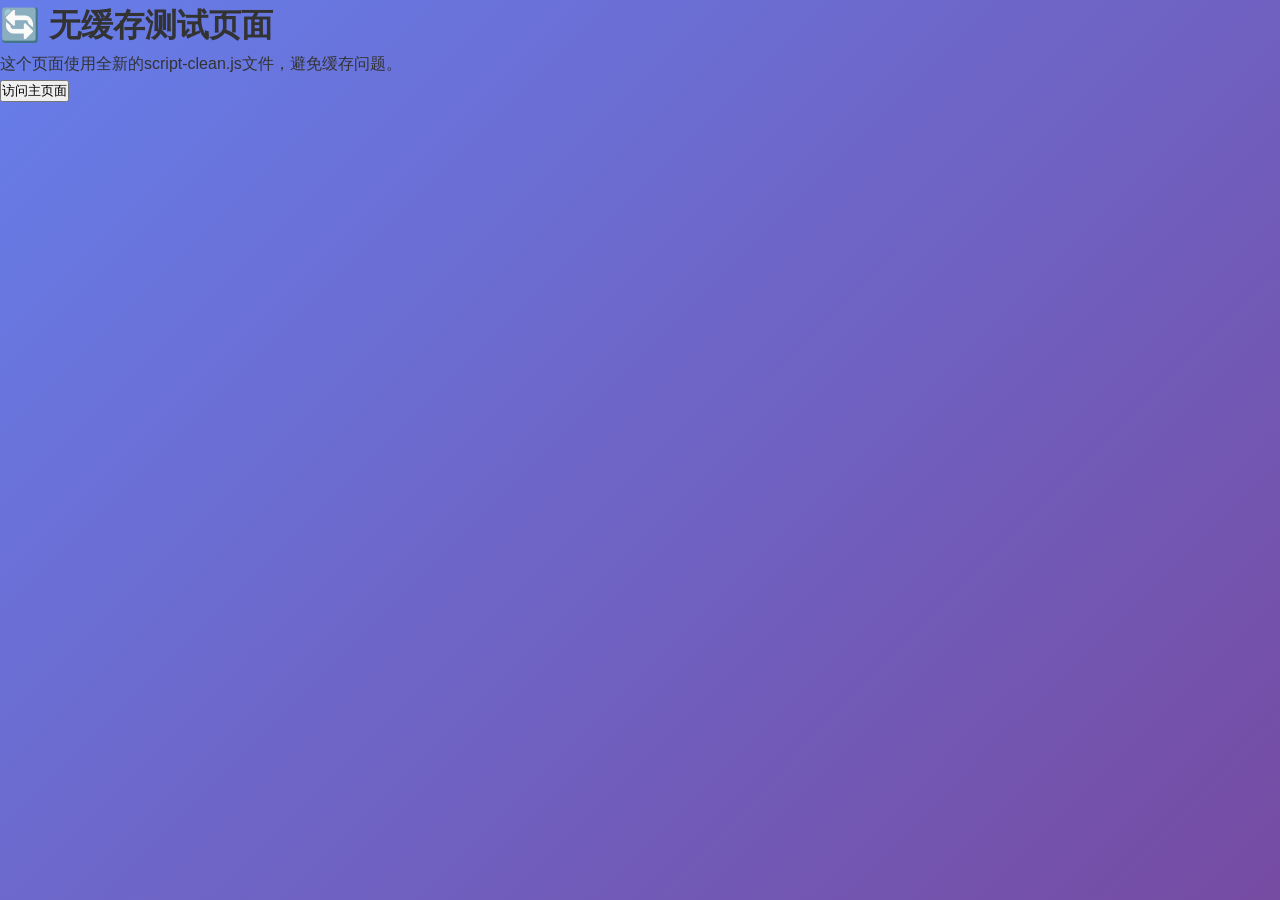
<file: test-clean.html>
<!DOCTYPE html>
<html>
<head>
    <title>测试页面 - 无缓存版本</title>
    <link rel="stylesheet" href="styles.css?v=$(date +%s)">
</head>
<body>
    <h1>🔄 无缓存测试页面</h1>
    <p>这个页面使用全新的script-clean.js文件，避免缓存问题。</p>
    <button onclick="window.location.href='index.html'">访问主页面</button>
    <script src="script-clean.js?v=$(date +%s)"></script>
</body>
</html>
</file>
<file: styles.css>
/* 全局样式 */
* {
    margin: 0;
    padding: 0;
    box-sizing: border-box;
}

body {
    font-family: -apple-system, BlinkMacSystemFont, 'Segoe UI', Roboto, 'Helvetica Neue', Arial, sans-serif;
    line-height: 1.6;
    color: #333;
    background: linear-gradient(135deg, #667eea 0%, #764ba2 100%);
    min-height: 100vh;
}

.container {
    max-width: 1400px;
    margin: 0 auto;
    padding: 20px;
}

/* 头部样式 */
header {
    text-align: center;
    margin-bottom: 40px;
    color: white;
}

header h1 {
    font-size: 2.5rem;
    margin-bottom: 10px;
    text-shadow: 2px 2px 4px rgba(0,0,0,0.3);
}

header p {
    font-size: 1.1rem;
    opacity: 0.9;
}

/* Tab导航样式 */
.tab-navigation {
    display: flex;
    justify-content: center;
    margin-bottom: 30px;
    background: white;
    border-radius: 15px;
    padding: 10px;
    box-shadow: 0 5px 15px rgba(0,0,0,0.1);
}

.tab-btn {
    padding: 15px 30px;
    border: none;
    background: transparent;
    color: #718096;
    font-size: 1.1rem;
    font-weight: 600;
    cursor: pointer;
    border-radius: 10px;
    transition: all 0.3s ease;
    margin: 0 5px;
}

.tab-btn:hover {
    background: #f8fafc;
    color: #4a5568;
}

.tab-btn.active {
    background: linear-gradient(135deg, #667eea 0%, #764ba2 100%);
    color: white;
    box-shadow: 0 4px 12px rgba(102, 126, 234, 0.3);
}

/* Tab内容样式 */
.tab-content {
    display: none;
}

.tab-content.active {
    display: block;
    animation: fadeIn 0.3s ease;
}

/* 主要内容区域 */
.main-content {
    display: grid !important;
    grid-template-columns: 1fr 3fr !important;
    gap: 40px;
    align-items: start;
    width: 100%;
}

/* 左右列样式 */
.left-column {
    display: flex;
    flex-direction: column;
    gap: 20px;
    width: 100%;
    min-width: 0;
    overflow: hidden;
}

.right-column {
    display: flex;
    flex-direction: column;
    width: 100%;
    min-width: 0;
}

/* 管理页面内容样式 */
.management-content {
    display: grid;
    grid-template-columns: 1fr 1fr;
    gap: 30px;
    align-items: start;
}

/* 员工信息管理区域样式 */
.employee-section {
    background: white;
    padding: 30px;
    border-radius: 15px;
    box-shadow: 0 10px 30px rgba(0,0,0,0.1);
}

.employee-section h2 {
    color: #4a5568;
    margin-bottom: 25px;
    font-size: 1.5rem;
    border-bottom: 3px solid #667eea;
    padding-bottom: 10px;
}

.employee-controls {
    display: flex;
    gap: 10px;
    margin-bottom: 20px;
}

.employee-list {
    max-height: 300px;
    overflow-y: auto;
}

.employee-item {
    display: flex;
    justify-content: space-between;
    align-items: center;
    padding: 15px;
    border: 1px solid #e2e8f0;
    border-radius: 8px;
    margin-bottom: 10px;
    background: #f8fafc;
    transition: all 0.3s ease;
}

.employee-item:hover {
    background: #e2e8f0;
    transform: translateY(-1px);
    box-shadow: 0 2px 8px rgba(0,0,0,0.1);
}

.employee-info {
    display: flex;
    align-items: center;
    gap: 15px;
}

.employee-avatar {
    width: 50px;
    height: 50px;
    border-radius: 8px;
    overflow: hidden;
    flex-shrink: 0;
    background: #e2e8f0;
    display: flex;
    align-items: center;
    justify-content: center;
}

.employee-avatar img {
    width: 100%;
    height: 100%;
    object-fit: cover;
}

.default-avatar {
    font-size: 1.5rem;
    color: #718096;
}

.employee-details {
    flex: 1;
}

.employee-details h4 {
    margin: 0 0 5px 0;
    color: #2d3748;
    font-size: 1rem;
}

.employee-details p {
    margin: 0 0 3px 0;
    color: #4a5568;
    font-size: 0.9rem;
}

.employee-details .hire-date {
    color: #667eea;
    font-weight: 500;
    font-size: 0.85rem;
}

.employee-details small {
    color: #718096;
    font-size: 0.8rem;
}

.employee-actions {
    display: flex;
    gap: 5px;
}

.no-employees {
    text-align: center;
    color: #718096;
    font-style: italic;
    padding: 20px;
}

/* 员工管理模态框样式 */
.employee-management {
    padding: 20px;
}

.employee-list-header {
    display: flex;
    justify-content: space-between;
    align-items: center;
    margin-bottom: 20px;
    padding-bottom: 15px;
    border-bottom: 2px solid #e2e8f0;
}

.employee-list-header h3 {
    margin: 0;
    color: #4a5568;
}

.employee-list-container {
    max-height: 400px;
    overflow-y: auto;
}

.employee-list-item {
    display: flex;
    justify-content: space-between;
    align-items: center;
    padding: 20px;
    border: 1px solid #e2e8f0;
    border-radius: 10px;
    margin-bottom: 15px;
    background: #f8fafc;
    transition: all 0.3s ease;
}

.employee-list-item:hover {
    background: #e2e8f0;
    transform: translateY(-1px);
    box-shadow: 0 4px 12px rgba(0,0,0,0.1);
}

.employee-details {
    display: flex;
    align-items: center;
    gap: 20px;
}

.employee-avatar-large {
    width: 80px;
    height: 80px;
    border-radius: 12px;
    overflow: hidden;
    flex-shrink: 0;
    background: #e2e8f0;
    display: flex;
    align-items: center;
    justify-content: center;
}

.employee-avatar-large img {
    width: 100%;
    height: 100%;
    object-fit: cover;
}

.default-avatar-large {
    font-size: 2.5rem;
    color: #718096;
}

.employee-info-text {
    flex: 1;
}

.employee-info-text h4 {
    margin: 0 0 8px 0;
    color: #2d3748;
    font-size: 1.1rem;
}

.employee-info-text p {
    margin: 0 0 5px 0;
    color: #4a5568;
    font-size: 0.95rem;
}

.employee-info-text small {
    color: #718096;
    font-size: 0.8rem;
}

/* 项目管理区域样式 */
.project-section {
    background: white;
    padding: 30px;
    border-radius: 15px;
    box-shadow: 0 10px 30px rgba(0,0,0,0.1);
}

.project-section h2 {
    color: #4a5568;
    margin-bottom: 25px;
    font-size: 1.5rem;
    border-bottom: 3px solid #667eea;
    padding-bottom: 10px;
}

.project-controls {
    display: flex;
    gap: 10px;
    margin-bottom: 20px;
}

.project-list {
    max-height: 300px;
    overflow-y: auto;
}

.project-item {
    display: flex;
    justify-content: space-between;
    align-items: center;
    padding: 15px;
    border: 1px solid #e2e8f0;
    border-radius: 8px;
    margin-bottom: 10px;
    background: #f8fafc;
    transition: all 0.3s ease;
}

.project-item:hover {
    background: #e2e8f0;
    transform: translateY(-1px);
    box-shadow: 0 2px 8px rgba(0,0,0,0.1);
}

.project-info h4 {
    margin: 0 0 5px 0;
    color: #2d3748;
    font-size: 1rem;
}

.project-info p {
    margin: 0;
    color: #718096;
    font-size: 0.9rem;
}

.project-actions {
    display: flex;
    gap: 5px;
}

.no-projects {
    text-align: center;
    color: #718096;
    font-style: italic;
    padding: 20px;
}

/* 项目管理模态框样式 */
.project-management {
    padding: 20px;
}

.project-list-header {
    display: flex;
    justify-content: space-between;
    align-items: center;
    margin-bottom: 20px;
    padding-bottom: 15px;
    border-bottom: 2px solid #e2e8f0;
}

.project-list-header h3 {
    margin: 0;
    color: #4a5568;
}

.project-list-container {
    max-height: 400px;
    overflow-y: auto;
}

.project-list-item {
    display: flex;
    justify-content: space-between;
    align-items: center;
    padding: 20px;
    border: 1px solid #e2e8f0;
    border-radius: 10px;
    margin-bottom: 15px;
    background: #f8fafc;
    transition: all 0.3s ease;
}

.project-list-item:hover {
    background: #e2e8f0;
    transform: translateY(-1px);
    box-shadow: 0 4px 12px rgba(0,0,0,0.1);
}

.project-details h4 {
    margin: 0 0 8px 0;
    color: #2d3748;
    font-size: 1.1rem;
}

.project-details p {
    margin: 0 0 5px 0;
    color: #4a5568;
    font-size: 0.95rem;
}

.project-details small {
    color: #718096;
    font-size: 0.8rem;
}

/* 输入区域样式 */
.input-section {
    background: white;
    padding: 30px;
    border-radius: 15px;
    box-shadow: 0 10px 30px rgba(0,0,0,0.1);
    margin-bottom: 25px;
    min-width: 0;
    overflow: hidden;
}

.input-section h2 {
    color: #4a5568;
    margin-bottom: 25px;
    font-size: 1.5rem;
    border-bottom: 3px solid #667eea;
    padding-bottom: 10px;
}

/* 表单样式 */
.form {
    display: flex;
    flex-direction: column;
    gap: 20px;
}

.form-group {
    display: flex;
    flex-direction: column;
}

.form-group label {
    font-weight: 600;
    margin-bottom: 8px;
    color: #4a5568;
    font-size: 0.95rem;
}

.form-group input {
    padding: 12px 15px;
    border: 2px solid #e2e8f0;
    border-radius: 8px;
    font-size: 1rem;
    transition: all 0.3s ease;
    background: #f8fafc;
    width: 100%;
    box-sizing: border-box;
}

.form-group input:focus,
.form-group select:focus,
.form-group textarea:focus {
    outline: none;
    border-color: #667eea;
    background: white;
    box-shadow: 0 0 0 3px rgba(102, 126, 234, 0.1);
}

.form-group select {
    padding: 12px 15px;
    border: 2px solid #e2e8f0;
    border-radius: 8px;
    font-size: 1rem;
    transition: all 0.3s ease;
    background: #f8fafc;
    cursor: pointer;
    width: 100%;
    box-sizing: border-box;
}

.form-group textarea {
    padding: 12px 15px;
    border: 2px solid #e2e8f0;
    border-radius: 8px;
    font-size: 1rem;
    transition: all 0.3s ease;
    background: #f8fafc;
    resize: vertical;
    min-height: 80px;
    font-family: inherit;
}

/* 图片上传样式 */
.photo-upload-container {
    width: 100%;
}

.photo-upload-area {
    border: 2px dashed #e2e8f0;
    border-radius: 8px;
    padding: 20px;
    text-align: center;
    cursor: pointer;
    transition: all 0.3s ease;
    background: #f8fafc;
    position: relative;
    min-height: 120px;
    display: flex;
    align-items: center;
    justify-content: center;
}

.photo-upload-area:hover {
    border-color: #667eea;
    background: #f0f4ff;
}

.photo-upload-placeholder {
    display: flex;
    flex-direction: column;
    align-items: center;
    gap: 8px;
}

.upload-icon {
    font-size: 2rem;
    opacity: 0.6;
}

.photo-upload-placeholder p {
    margin: 0;
    color: #4a5568;
    font-weight: 500;
}

.photo-upload-placeholder small {
    color: #718096;
    font-size: 0.8rem;
}

.photo-preview {
    position: relative;
    width: 100%;
    height: 100%;
    display: flex;
    align-items: center;
    justify-content: center;
}

.photo-preview img {
    max-width: 100%;
    max-height: 100px;
    border-radius: 8px;
    object-fit: cover;
}

.remove-photo {
    position: absolute;
    top: -8px;
    right: -8px;
    width: 24px;
    height: 24px;
    border-radius: 50%;
    background: #dc3545;
    color: white;
    border: none;
    cursor: pointer;
    font-size: 14px;
    font-weight: bold;
    display: flex;
    align-items: center;
    justify-content: center;
    transition: all 0.3s ease;
}

.remove-photo:hover {
    background: #c82333;
    transform: scale(1.1);
}

/* 按钮样式 */
.btn {
    padding: 12px 24px;
    border: none;
    border-radius: 8px;
    font-size: 1rem;
    font-weight: 600;
    cursor: pointer;
    transition: all 0.3s ease;
    text-transform: uppercase;
    letter-spacing: 0.5px;
}

.btn-primary {
    background: linear-gradient(135deg, #667eea 0%, #764ba2 100%);
    color: white;
}

.btn-primary:hover {
    transform: translateY(-2px);
    box-shadow: 0 5px 15px rgba(102, 126, 234, 0.4);
}

.btn-secondary {
    background: #6c757d;
    color: white;
}

.btn-secondary:hover {
    background: #5a6268;
    transform: translateY(-1px);
}

.btn-success {
    background: #28a745;
    color: white;
}

.btn-success:hover {
    background: #218838;
    transform: translateY(-1px);
}

.btn-danger {
    background: #dc3545;
    color: white;
    padding: 6px 12px;
    font-size: 0.8rem;
}

.btn-danger:hover {
    background: #c82333;
}

/* 清除所有数据按钮特殊样式 */
#clearAllData {
    background: linear-gradient(135deg, #dc3545 0%, #c82333 100%);
    font-weight: bold;
    text-transform: uppercase;
    letter-spacing: 0.5px;
    box-shadow: 0 2px 8px rgba(220, 53, 69, 0.3);
    transition: all 0.3s ease;
}

#clearAllData:hover {
    background: linear-gradient(135deg, #c82333 0%, #a71e2a 100%);
    transform: translateY(-1px);
    box-shadow: 0 4px 12px rgba(220, 53, 69, 0.4);
}

#clearAllData:active {
    transform: translateY(0);
    box-shadow: 0 2px 6px rgba(220, 53, 69, 0.3);
}

.btn-edit {
    background: #17a2b8;
    color: white;
    padding: 6px 12px;
    font-size: 0.8rem;
    margin-right: 5px;
}

.btn-edit:hover {
    background: #138496;
}

.btn-warning {
    background: #ffc107;
    color: #212529;
    padding: 12px 24px;
    font-size: 1rem;
}

.btn-warning:hover {
    background: #e0a800;
    transform: translateY(-1px);
}

.btn-cancel-edit {
    background: #6c757d;
    color: white;
    border: none;
    padding: 6px 12px;
    border-radius: 6px;
    font-size: 0.85rem;
    cursor: pointer;
    margin-left: 10px;
    transition: all 0.3s ease;
}

.btn-cancel-edit:hover {
    background: #5a6268;
    transform: scale(1.05);
}

/* 展示区域样式 */
.display-section {
    background: white;
    padding: 35px;
    border-radius: 15px;
    box-shadow: 0 10px 30px rgba(0,0,0,0.1);
    height: fit-content;
}

.section-header {
    display: flex;
    justify-content: space-between;
    align-items: center;
    margin-bottom: 25px;
    flex-wrap: wrap;
    gap: 15px;
}

.section-header h2 {
    color: #4a5568;
    font-size: 1.5rem;
    border-bottom: 3px solid #667eea;
    padding-bottom: 10px;
}

.controls {
    display: flex;
    gap: 15px;
    align-items: center;
    flex-wrap: wrap;
}

.view-controls {
    display: flex;
    align-items: center;
    gap: 8px;
}

.view-label {
    font-weight: 600;
    color: #4a5568;
    font-size: 0.9rem;
    white-space: nowrap;
}

.view-selector {
    padding: 8px 12px;
    border: 2px solid #e2e8f0;
    border-radius: 6px;
    font-size: 0.9rem;
    background: white;
    cursor: pointer;
    transition: border-color 0.3s ease;
}

.view-selector:focus {
    outline: none;
    border-color: #667eea;
}

.date-controls {
    display: flex;
    align-items: center;
}

.date-filter,
.week-filter,
.month-filter {
    padding: 8px 12px;
    border: 2px solid #e2e8f0;
    border-radius: 6px;
    font-size: 0.9rem;
    transition: border-color 0.3s ease;
}

.date-filter:focus,
.week-filter:focus,
.month-filter:focus {
    outline: none;
    border-color: #667eea;
}

/* 统计卡片样式 */
.stats {
    display: grid;
    grid-template-columns: repeat(auto-fit, minmax(200px, 1fr));
    gap: 25px;
    margin-bottom: 35px;
}

.stat-card {
    background: linear-gradient(135deg, #f093fb 0%, #f5576c 100%);
    color: white;
    padding: 30px 25px;
    border-radius: 15px;
    text-align: center;
    box-shadow: 0 8px 20px rgba(0,0,0,0.12);
    transition: all 0.3s ease;
}

.stat-card:hover {
    transform: translateY(-5px);
    box-shadow: 0 12px 30px rgba(0,0,0,0.18);
}

.stat-card h3 {
    font-size: 1rem;
    margin-bottom: 12px;
    opacity: 0.95;
    text-transform: uppercase;
    letter-spacing: 0.8px;
    font-weight: 600;
}

.stat-card span {
    font-size: 2.2rem;
    font-weight: bold;
    display: block;
    line-height: 1.2;
}

/* 表格样式 */
.table-container {
    overflow-x: auto;
    border-radius: 10px;
    box-shadow: 0 5px 15px rgba(0,0,0,0.1);
}

/* 坐班费用模块样式 */
.attendance-fee-section {
    background: white;
    padding: 30px;
    border-radius: 15px;
    box-shadow: 0 10px 30px rgba(0,0,0,0.1);
    margin-bottom: 25px;
    min-width: 0;
    overflow: hidden;
}

/* 面试费用模块样式 */
.interview-fee-section {
    background: white;
    padding: 30px;
    border-radius: 15px;
    box-shadow: 0 10px 30px rgba(0,0,0,0.1);
    margin-bottom: 25px;
    min-width: 0;
    overflow: hidden;
}

.attendance-fee-form {
    margin-bottom: 20px;
}

.form-row {
    display: grid;
    grid-template-columns: 1fr;
    gap: 15px;
    align-items: end;
}

.attendance-fee-list {
    margin-top: 15px;
}

.list-header {
    display: flex;
    justify-content: space-between;
    align-items: center;
    margin-bottom: 15px;
}

.list-header h3 {
    margin: 0;
    color: #2d3748;
    font-size: 1.1rem;
}

.list-actions {
    display: flex;
    gap: 10px;
}

.attendance-fee-table-container {
    overflow-x: auto;
    border-radius: 8px;
    box-shadow: 0 2px 8px rgba(0,0,0,0.1);
    max-height: 400px;
    overflow-y: auto;
}

.attendance-fee-table {
    width: 100%;
    border-collapse: collapse;
    background: white;
    border-radius: 8px;
    overflow: hidden;
}

.attendance-fee-table th {
    background: #f8fafc;
    color: #4a5568;
    font-weight: 600;
    padding: 12px 10px;
    text-align: left;
    border-bottom: 2px solid #e2e8f0;
    font-size: 0.85rem;
}

.attendance-fee-table td {
    padding: 10px;
    border-bottom: 1px solid #e2e8f0;
    color: #2d3748;
    font-size: 0.85rem;
}

.attendance-fee-table tbody tr:hover {
    background: #f8fafc;
}

.attendance-fee-table .no-data {
    text-align: center;
    color: #718096;
    font-style: italic;
    padding: 40px;
}

/* 面试费用表格样式 */
.interview-fee-form {
    margin-bottom: 20px;
}

.interview-fee-list {
    margin-top: 15px;
}

.interview-fee-table-container {
    overflow-x: auto;
    border-radius: 8px;
    box-shadow: 0 2px 8px rgba(0,0,0,0.1);
    max-height: 400px;
    overflow-y: auto;
}

.interview-fee-table {
    width: 100%;
    border-collapse: collapse;
    background: white;
    border-radius: 8px;
    overflow: hidden;
}

.interview-fee-table th {
    background: #f8fafc;
    color: #4a5568;
    font-weight: 600;
    padding: 12px 10px;
    text-align: left;
    border-bottom: 2px solid #e2e8f0;
    font-size: 0.85rem;
}

.interview-fee-table td {
    padding: 10px;
    border-bottom: 1px solid #e2e8f0;
    color: #2d3748;
    font-size: 0.85rem;
}

.interview-fee-table tbody tr:hover {
    background: #f8fafc;
}

.interview-fee-table .no-data {
    text-align: center;
    color: #718096;
    font-style: italic;
    padding: 40px;
}

/* 运营成本模块样式 */
.operating-cost-section {
    background: white;
    padding: 30px;
    border-radius: 15px;
    box-shadow: 0 10px 30px rgba(0,0,0,0.1);
    margin-bottom: 25px;
    min-width: 0;
    overflow: hidden;
}

.operating-cost-form {
    margin-bottom: 20px;
}

.operating-cost-list {
    margin-top: 15px;
}

.operating-cost-table-container {
    overflow-x: auto;
    border-radius: 8px;
    box-shadow: 0 2px 8px rgba(0,0,0,0.1);
    max-height: 400px;
    overflow-y: auto;
}

.operating-cost-table {
    width: 100%;
    border-collapse: collapse;
    background: white;
    border-radius: 8px;
    overflow: hidden;
}

.operating-cost-table th {
    background: #f8fafc;
    color: #4a5568;
    font-weight: 600;
    padding: 12px 10px;
    text-align: left;
    border-bottom: 2px solid #e2e8f0;
    font-size: 0.85rem;
}

.operating-cost-table td {
    padding: 10px;
    border-bottom: 1px solid #e2e8f0;
    color: #2d3748;
    font-size: 0.85rem;
}

.operating-cost-table tbody tr:hover {
    background: #f8fafc;
}

.operating-cost-table .no-data {
    text-align: center;
    color: #718096;
    font-style: italic;
    padding: 40px;
}

/* 报告返现Tab页面样式 */
.rebate-content {
    width: 100%;
}

.report-rebate-section-page {
    background: white;
    padding: 35px;
    border-radius: 15px;
    box-shadow: 0 10px 30px rgba(0,0,0,0.1);
}

.rebate-main-content {
    display: grid;
    grid-template-columns: 400px 1fr;
    gap: 40px;
    margin-top: 30px;
}

.rebate-form-container {
    background: #f8fafc;
    padding: 30px;
    border-radius: 12px;
    border: 2px solid #e2e8f0;
    height: fit-content;
    position: sticky;
    top: 20px;
}

.rebate-form-container h3 {
    margin: 0 0 25px 0;
    color: #2d3748;
    font-size: 1.3rem;
    border-bottom: 3px solid #667eea;
    padding-bottom: 12px;
    display: flex;
    align-items: center;
    justify-content: space-between;
    flex-wrap: wrap;
    gap: 10px;
}

.rebate-table-container-wrapper {
    display: flex;
    flex-direction: column;
    gap: 25px;
}

.rebate-stats {
    display: grid;
    grid-template-columns: repeat(3, 1fr);
    gap: 20px;
    margin-bottom: 25px;
}

.report-rebate-table-container {
    overflow-x: auto;
    border-radius: 10px;
    box-shadow: 0 5px 15px rgba(0,0,0,0.1);
    max-height: 600px;
    overflow-y: auto;
}

.report-rebate-table {
    width: 100%;
    border-collapse: collapse;
    background: white;
    border-radius: 10px;
    overflow: hidden;
}

.report-rebate-table thead {
    background: linear-gradient(135deg, #667eea 0%, #764ba2 100%);
    color: white;
    position: sticky;
    top: 0;
    z-index: 10;
}

.report-rebate-table th {
    font-weight: 600;
    padding: 15px 12px;
    text-align: left;
    text-transform: uppercase;
    letter-spacing: 0.5px;
    font-size: 0.85rem;
}

.report-rebate-table td {
    padding: 12px;
    border-bottom: 1px solid #e2e8f0;
    color: #2d3748;
    font-size: 0.9rem;
}

.report-rebate-table tbody tr {
    transition: background-color 0.3s ease;
}

.report-rebate-table tbody tr:hover {
    background: #f8fafc;
}

.report-rebate-table tbody tr:nth-child(even) {
    background: #f8fafc;
}

.report-rebate-table tbody tr:nth-child(even):hover {
    background: #e2e8f0;
}

.report-rebate-table .no-data {
    text-align: center;
    color: #718096;
    font-style: italic;
    padding: 40px;
}

.schedule-table {
    width: 100%;
    border-collapse: collapse;
    background: white;
    font-size: 0.9rem;
}

.schedule-table thead {
    background: linear-gradient(135deg, #667eea 0%, #764ba2 100%);
    color: white;
}

.schedule-table th,
.schedule-table td {
    padding: 15px 12px;
    text-align: left;
    border-bottom: 1px solid #e2e8f0;
}

.schedule-table th {
    font-weight: 600;
    text-transform: uppercase;
    letter-spacing: 0.5px;
    font-size: 0.8rem;
}

/* 排序按钮样式 */
.sortable {
    cursor: pointer;
    user-select: none;
    position: relative;
    transition: all 0.3s ease;
}

.sortable:hover {
    background-color: rgba(255, 255, 255, 0.1);
}

.sort-icon {
    margin-left: 8px;
    font-size: 0.9rem;
    opacity: 0.7;
    transition: all 0.3s ease;
    display: inline-block;
    min-width: 16px;
}

.sort-icon.active {
    opacity: 1;
    color: #fff;
    font-weight: bold;
}

.sort-icon.active.asc {
    color: #4ade80;
}

.sort-icon.active.desc {
    color: #f87171;
}

.schedule-table tbody tr {
    transition: background-color 0.3s ease;
}

.schedule-table tbody tr:hover {
    background-color: #f8fafc;
}

.schedule-table tbody tr:nth-child(even) {
    background-color: #f8fafc;
}

.schedule-table tbody tr:nth-child(even):hover {
    background-color: #e2e8f0;
}

/* 新添加记录的高亮效果 */
.new-record-highlight {
    background-color: #d4edda !important;
    border-left: 4px solid #28a745 !important;
    animation: highlightPulse 1s ease-in-out;
}

@keyframes highlightPulse {
    0% { 
        background-color: #d4edda; 
        transform: scale(1);
    }
    50% { 
        background-color: #c3e6cb; 
        transform: scale(1.02);
    }
    100% { 
        background-color: #d4edda; 
        transform: scale(1);
    }
}

/* 员工提成统计样式 */
.employee-commission-summary {
    margin-top: 30px;
    padding: 25px;
    background: linear-gradient(135deg, #667eea 0%, #764ba2 100%);
    border-radius: 15px;
    box-shadow: 0 10px 30px rgba(102, 126, 234, 0.3);
}

.summary-header {
    text-align: center;
    margin-bottom: 25px;
}

.summary-header h3 {
    color: #ffffff;
    font-size: 1.5rem;
    font-weight: 600;
    margin: 0 0 8px 0;
    text-shadow: 0 2px 4px rgba(0, 0, 0, 0.1);
}

.summary-header p {
    color: #e8f0fe;
    font-size: 0.9rem;
    margin: 0;
    opacity: 0.9;
}

.commission-cards {
    display: grid;
    grid-template-columns: repeat(auto-fit, minmax(280px, 1fr));
    gap: 20px;
    margin-top: 20px;
}

.commission-card {
    background: rgba(255, 255, 255, 0.95);
    border-radius: 12px;
    padding: 20px;
    box-shadow: 0 5px 15px rgba(0, 0, 0, 0.1);
    transition: all 0.3s ease;
    border: 1px solid rgba(255, 255, 255, 0.2);
}

.commission-card:hover {
    transform: translateY(-5px);
    box-shadow: 0 8px 25px rgba(0, 0, 0, 0.15);
    background: rgba(255, 255, 255, 1);
}

.commission-card-header {
    display: flex;
    align-items: center;
    justify-content: space-between;
    margin-bottom: 15px;
}

.employee-name {
    font-size: 1.1rem;
    font-weight: 600;
    color: #2d3748;
    margin: 0;
}

.record-count {
    background: #667eea;
    color: white;
    padding: 4px 12px;
    border-radius: 20px;
    font-size: 0.8rem;
    font-weight: 500;
}

.commission-amount {
    font-size: 1.8rem;
    font-weight: 700;
    color: #28a745;
    margin: 10px 0;
    text-align: center;
}

.salary-breakdown {
    margin-top: 8px;
    font-size: 0.75rem;
    color: #6c757d;
    font-weight: normal;
    line-height: 1.3;
}

.commission-details {
    display: grid;
    grid-template-columns: 1fr 1fr 1fr;
    gap: 12px;
    font-size: 0.9rem;
    color: #718096;
    margin-top: 15px;
    padding-top: 15px;
    border-top: 1px solid #e2e8f0;
}

.commission-detail-item {
    text-align: center;
}

.commission-detail-label {
    display: block;
    font-size: 0.8rem;
    color: #a0aec0;
    margin-bottom: 4px;
}

.commission-detail-value {
    font-weight: 600;
    color: #4a5568;
}

.profit-positive {
    color: #28a745 !important;
    font-weight: 700;
}

.profit-negative {
    color: #dc3545 !important;
    font-weight: 700;
}

.no-commission-data {
    text-align: center;
    color: #e8f0fe;
    font-style: italic;
    padding: 40px 20px;
    background: rgba(255, 255, 255, 0.1);
    border-radius: 10px;
    border: 2px dashed rgba(255, 255, 255, 0.3);
}

/* 客户TOP20统计样式 */
.client-top20-summary {
    margin-top: 30px;
    padding: 25px;
    background: linear-gradient(135deg, #667eea 0%, #764ba2 100%);
    border-radius: 15px;
    box-shadow: 0 10px 30px rgba(102, 126, 234, 0.3);
}

.client-top20-container {
    display: grid;
    grid-template-columns: 1fr 1fr;
    gap: 30px;
    margin-top: 20px;
}

.client-top20-section {
    background: rgba(255, 255, 255, 0.95);
    border-radius: 12px;
    padding: 20px;
    box-shadow: 0 5px 15px rgba(0, 0, 0, 0.1);
}

.section-title {
    text-align: center;
    margin-bottom: 20px;
    padding-bottom: 15px;
    border-bottom: 2px solid #e2e8f0;
}

.section-title h4 {
    margin: 0 0 8px 0;
    color: #2d3748;
    font-size: 1.2rem;
    font-weight: 600;
}

.section-title p {
    margin: 0;
    color: #718096;
    font-size: 0.9rem;
}

.client-top20-list {
    display: flex;
    flex-direction: column;
    gap: 12px;
    max-height: 600px;
    overflow-y: auto;
}

.client-top20-item {
    display: flex;
    align-items: center;
    justify-content: space-between;
    padding: 12px 15px;
    background: #f8fafc;
    border-radius: 8px;
    border-left: 4px solid #667eea;
    transition: all 0.3s ease;
}

.client-top20-item:hover {
    background: #e2e8f0;
    transform: translateX(5px);
    box-shadow: 0 2px 8px rgba(0, 0, 0, 0.1);
}

.client-top20-item.rank-1 {
    border-left-color: #ffd700;
    background: linear-gradient(135deg, #fff9e6 0%, #f8fafc 100%);
}

.client-top20-item.rank-2 {
    border-left-color: #c0c0c0;
    background: linear-gradient(135deg, #f5f5f5 0%, #f8fafc 100%);
}

.client-top20-item.rank-3 {
    border-left-color: #cd7f32;
    background: linear-gradient(135deg, #fdf2e9 0%, #f8fafc 100%);
}

.client-info {
    display: flex;
    align-items: center;
    gap: 12px;
}

.client-rank {
    width: 24px;
    height: 24px;
    border-radius: 50%;
    background: #667eea;
    color: white;
    display: flex;
    align-items: center;
    justify-content: center;
    font-size: 0.8rem;
    font-weight: 600;
    flex-shrink: 0;
}

.client-rank.rank-1 {
    background: #ffd700;
    color: #2d3748;
}

.client-rank.rank-2 {
    background: #c0c0c0;
    color: #2d3748;
}

.client-rank.rank-3 {
    background: #cd7f32;
    color: white;
}

.client-details {
    display: flex;
    flex-direction: column;
    gap: 8px;
    flex: 1;
}

.client-name {
    font-weight: 600;
    color: #2d3748;
    font-size: 0.95rem;
}

.client-top-employees {
    display: flex;
    flex-direction: column;
    gap: 4px;
}

.top-employees-label {
    font-size: 0.75rem;
    color: #718096;
    font-weight: 500;
}

.top-employees-list {
    display: flex;
    flex-wrap: wrap;
    gap: 6px;
}

.top-employee-badge {
    display: inline-flex;
    align-items: center;
    padding: 3px 8px;
    background: linear-gradient(135deg, #667eea 0%, #764ba2 100%);
    color: white;
    border-radius: 12px;
    font-size: 0.75rem;
    font-weight: 500;
    white-space: nowrap;
    box-shadow: 0 2px 4px rgba(102, 126, 234, 0.2);
}

.client-stats {
    text-align: right;
}

.client-count {
    font-size: 1.1rem;
    font-weight: 700;
    color: #28a745;
}

.client-amount {
    font-size: 1.1rem;
    font-weight: 700;
    color: #667eea;
}

.client-label {
    font-size: 0.8rem;
    color: #718096;
    margin-top: 2px;
}

.no-client-data {
    text-align: center;
    color: #718096;
    font-style: italic;
    padding: 40px 20px;
    background: rgba(255, 255, 255, 0.1);
    border-radius: 10px;
    border: 2px dashed rgba(255, 255, 255, 0.3);
}

/* 数据图表页面样式 */
.charts-content {
    width: 100%;
}

.chart-section {
    background: white;
    padding: 30px;
    border-radius: 15px;
    box-shadow: 0 10px 30px rgba(0,0,0,0.1);
}

.chart-header {
    display: flex;
    justify-content: space-between;
    align-items: center;
    margin-bottom: 30px;
    padding-bottom: 15px;
    border-bottom: 3px solid #667eea;
    flex-wrap: wrap;
    gap: 15px;
}

.chart-header h2 {
    color: #4a5568;
    font-size: 1.8rem;
    margin: 0;
}

.chart-controls {
    display: flex;
    align-items: center;
    gap: 15px;
}

.chart-controls .form-group {
    display: flex;
    align-items: center;
    gap: 10px;
    margin: 0;
}

.chart-controls label {
    font-weight: 600;
    color: #4a5568;
    font-size: 0.95rem;
    white-space: nowrap;
}

.chart-selector {
    padding: 10px 15px;
    border: 2px solid #e2e8f0;
    border-radius: 8px;
    font-size: 0.95rem;
    background: #f8fafc;
    cursor: pointer;
    transition: all 0.3s ease;
}

.chart-selector:focus {
    outline: none;
    border-color: #667eea;
    background: white;
    box-shadow: 0 0 0 3px rgba(102, 126, 234, 0.1);
}

.chart-date-input {
    padding: 10px 15px;
    border: 2px solid #e2e8f0;
    border-radius: 8px;
    font-size: 0.95rem;
    background: #f8fafc;
    cursor: pointer;
    transition: all 0.3s ease;
    min-width: 150px;
}

.chart-date-input:focus {
    outline: none;
    border-color: #667eea;
    background: white;
    box-shadow: 0 0 0 3px rgba(102, 126, 234, 0.1);
}

#customDateRangeContainer {
    display: inline-flex;
    align-items: center;
    gap: 5px;
}

#customDateRangeContainer label {
    margin: 0;
}

.chart-stats {
    display: grid;
    grid-template-columns: repeat(auto-fit, minmax(200px, 1fr));
    gap: 20px;
    margin-bottom: 30px;
}

.heatmap-stats {
    display: grid;
    grid-template-columns: repeat(auto-fit, minmax(200px, 1fr));
    gap: 20px;
    margin-bottom: 30px;
}

.source-channel-stats {
    display: grid;
    grid-template-columns: repeat(auto-fit, minmax(200px, 1fr));
    gap: 20px;
    margin-bottom: 30px;
}

.employee-performance-stats {
    display: grid;
    grid-template-columns: repeat(auto-fit, minmax(200px, 1fr));
    gap: 20px;
    margin-bottom: 30px;
}

.client-collaboration-stats {
    display: grid;
    grid-template-columns: repeat(auto-fit, minmax(200px, 1fr));
    gap: 20px;
    margin-bottom: 30px;
}

.employee-client-stats {
    display: grid;
    grid-template-columns: repeat(auto-fit, minmax(200px, 1fr));
    gap: 20px;
    margin-bottom: 30px;
}

/* 员工排行榜样式 */
.employee-ranking-stats {
    display: grid;
    grid-template-columns: repeat(auto-fit, minmax(200px, 1fr));
    gap: 20px;
    margin-bottom: 30px;
}

.employee-ranking-table-container {
    overflow-x: auto;
    border-radius: 12px;
    box-shadow: 0 5px 15px rgba(0,0,0,0.1);
    max-height: 600px;
    overflow-y: auto;
    background: white;
}

.employee-ranking-table {
    width: 100%;
    border-collapse: collapse;
    background: white;
    border-radius: 12px;
    overflow: hidden;
}

.employee-ranking-table thead {
    background: linear-gradient(135deg, #667eea 0%, #764ba2 100%);
    color: white;
    position: sticky;
    top: 0;
    z-index: 10;
}

.employee-ranking-table th {
    padding: 18px 15px;
    text-align: center;
    font-weight: 600;
    font-size: 0.95rem;
    text-transform: uppercase;
    letter-spacing: 0.5px;
    border-right: 1px solid rgba(255, 255, 255, 0.1);
}

.employee-ranking-table th:last-child {
    border-right: none;
}

.employee-ranking-table th.highlight-column {
    background: linear-gradient(135deg, #28a745 0%, #20c997 100%);
    font-weight: 700;
    font-size: 1rem;
}

.employee-ranking-table td {
    padding: 15px;
    border-bottom: 1px solid #e2e8f0;
    text-align: center;
    color: #2d3748;
    font-size: 0.9rem;
}

.employee-ranking-table tbody tr {
    transition: all 0.3s ease;
}

.employee-ranking-table tbody tr:hover {
    background: #f8fafc;
    transform: scale(1.01);
    box-shadow: 0 2px 8px rgba(0, 0, 0, 0.1);
}

.employee-ranking-table tbody tr:nth-child(even) {
    background: #fafbfc;
}

.employee-ranking-table tbody tr:nth-child(even):hover {
    background: #f0f4f8;
}

.employee-ranking-table .no-data {
    text-align: center;
    color: #718096;
    font-style: italic;
    padding: 40px;
}

/* 排名徽章样式 */
.rank-badge {
    display: inline-flex;
    align-items: center;
    justify-content: center;
    width: 36px;
    height: 36px;
    border-radius: 50%;
    font-weight: 700;
    font-size: 1rem;
    color: white;
}

.rank-badge.rank-1 {
    background: linear-gradient(135deg, #ffd700 0%, #ffed4e 100%);
    color: #2d3748;
    box-shadow: 0 4px 12px rgba(255, 215, 0, 0.4);
    animation: pulse-gold 2s infinite;
}

.rank-badge.rank-2 {
    background: linear-gradient(135deg, #c0c0c0 0%, #e8e8e8 100%);
    color: #2d3748;
    box-shadow: 0 4px 12px rgba(192, 192, 192, 0.4);
}

.rank-badge.rank-3 {
    background: linear-gradient(135deg, #cd7f32 0%, #e59b5f 100%);
    color: white;
    box-shadow: 0 4px 12px rgba(205, 127, 50, 0.4);
}

.rank-badge.rank-other {
    background: linear-gradient(135deg, #667eea 0%, #764ba2 100%);
    font-size: 0.9rem;
}

@keyframes pulse-gold {
    0%, 100% {
        transform: scale(1);
        box-shadow: 0 4px 12px rgba(255, 215, 0, 0.4);
    }
    50% {
        transform: scale(1.1);
        box-shadow: 0 6px 20px rgba(255, 215, 0, 0.6);
    }
}

/* 员工名称样式 */
.employee-name-cell {
    font-weight: 600;
    color: #4a5568;
    text-align: left !important;
    padding-left: 20px !important;
}

/* 数值高亮样式 */
.profit-value {
    font-weight: 700;
    font-size: 1.05rem;
}

.profit-positive {
    color: #28a745;
}

.profit-negative {
    color: #dc3545;
}

.profit-zero {
    color: #6c757d;
}

.commission-rate-cell {
    font-weight: 600;
    color: #667eea;
}

.orders-count-cell {
    background: #e8f0fe;
    color: #4a5568;
    font-weight: 600;
    border-radius: 8px;
    padding: 8px 12px !important;
}

/* 客户活跃度分析样式 */
.customer-status-legend {
    display: flex;
    justify-content: space-around;
    gap: 20px;
    margin-bottom: 30px;
    padding: 20px;
    background: #f8fafc;
    border-radius: 12px;
    border: 2px solid #e2e8f0;
}

.legend-item {
    display: flex;
    align-items: center;
    gap: 12px;
    padding: 15px;
    background: white;
    border-radius: 10px;
    box-shadow: 0 2px 8px rgba(0, 0, 0, 0.05);
    transition: all 0.3s ease;
    flex: 1;
}

.legend-item:hover {
    transform: translateY(-3px);
    box-shadow: 0 4px 12px rgba(0, 0, 0, 0.1);
}

.legend-icon {
    font-size: 2rem;
    flex-shrink: 0;
}

.legend-text {
    display: flex;
    flex-direction: column;
    gap: 4px;
}

.legend-text strong {
    color: #2d3748;
    font-size: 0.95rem;
}

.legend-text small {
    color: #718096;
    font-size: 0.75rem;
}

.legend-new {
    border-left: 4px solid #667eea;
}

.legend-returning {
    border-left: 4px solid #17a2b8;
}

.legend-active {
    border-left: 4px solid #28a745;
}

.legend-inactive {
    border-left: 4px solid #ffc107;
}

.customer-status-stats {
    display: grid;
    grid-template-columns: repeat(auto-fit, minmax(200px, 1fr));
    gap: 20px;
    margin-bottom: 30px;
}

.chart-stat-card.stat-card-new {
    background: linear-gradient(135deg, #667eea 0%, #764ba2 100%);
    box-shadow: 0 5px 15px rgba(102, 126, 234, 0.3);
}

.chart-stat-card.stat-card-new:hover {
    box-shadow: 0 8px 25px rgba(102, 126, 234, 0.4);
}

.chart-stat-card.stat-card-returning {
    background: linear-gradient(135deg, #17a2b8 0%, #138496 100%);
    box-shadow: 0 5px 15px rgba(23, 162, 184, 0.3);
}

.chart-stat-card.stat-card-returning:hover {
    box-shadow: 0 8px 25px rgba(23, 162, 184, 0.4);
}

.chart-stat-card.stat-card-active {
    background: linear-gradient(135deg, #28a745 0%, #20c997 100%);
    box-shadow: 0 5px 15px rgba(40, 167, 69, 0.3);
}

.chart-stat-card.stat-card-active:hover {
    box-shadow: 0 8px 25px rgba(40, 167, 69, 0.4);
}

.chart-stat-card.stat-card-inactive {
    background: linear-gradient(135deg, #ffc107 0%, #ff9800 100%);
    box-shadow: 0 5px 15px rgba(255, 193, 7, 0.3);
}

.chart-stat-card.stat-card-inactive:hover {
    box-shadow: 0 8px 25px rgba(255, 193, 7, 0.4);
}

.customer-status-pie-charts {
    display: grid;
    grid-template-columns: 1fr 1fr;
    gap: 30px;
    margin-bottom: 30px;
}

/* 客户详细列表样式 */
.customer-detail-lists {
    margin-top: 40px;
    padding-top: 30px;
    border-top: 3px solid #e2e8f0;
}

.detail-lists-title {
    text-align: center;
    color: #2d3748;
    font-size: 1.3rem;
    font-weight: 600;
    margin-bottom: 30px;
}

.customer-list-section {
    margin-bottom: 20px;
    background: white;
    border-radius: 12px;
    box-shadow: 0 2px 8px rgba(0, 0, 0, 0.05);
    overflow: hidden;
    border: 2px solid #e2e8f0;
    transition: all 0.3s ease;
}

.customer-list-section:hover {
    box-shadow: 0 4px 12px rgba(0, 0, 0, 0.1);
    border-color: #cbd5e0;
}

.list-section-header {
    display: flex;
    justify-content: space-between;
    align-items: center;
    padding: 20px 25px;
    background: linear-gradient(135deg, #f8fafc 0%, #e8f0fe 100%);
    cursor: pointer;
    transition: all 0.3s ease;
    user-select: none;
}

.list-section-header:hover {
    background: linear-gradient(135deg, #e8f0fe 0%, #dce9f8 100%);
}

.header-left {
    display: flex;
    align-items: center;
    gap: 12px;
}

.list-icon {
    font-size: 1.8rem;
}

.list-section-header h4 {
    margin: 0;
    color: #2d3748;
    font-size: 1.1rem;
    font-weight: 600;
}

.list-count {
    background: linear-gradient(135deg, #667eea 0%, #764ba2 100%);
    color: white;
    padding: 4px 12px;
    border-radius: 20px;
    font-size: 0.85rem;
    font-weight: 600;
}

.warning-badge {
    background: linear-gradient(135deg, #ffc107 0%, #ff9800 100%);
    color: white;
    padding: 4px 10px;
    border-radius: 15px;
    font-size: 0.75rem;
    font-weight: 600;
    animation: pulse 2s infinite;
}

@keyframes pulse {
    0%, 100% {
        opacity: 1;
    }
    50% {
        opacity: 0.7;
    }
}

.toggle-icon {
    font-size: 1rem;
    color: #667eea;
    font-weight: bold;
    transition: transform 0.3s ease;
}

.toggle-icon.expanded {
    transform: rotate(180deg);
}

.customer-list-content {
    max-height: 0;
    overflow: hidden;
    transition: max-height 0.3s ease;
}

.customer-list-content.expanded {
    max-height: 600px;
    overflow-y: auto;
}

.customer-list-content::-webkit-scrollbar {
    width: 8px;
}

.customer-list-content::-webkit-scrollbar-track {
    background: #f1f5f9;
    border-radius: 4px;
}

.customer-list-content::-webkit-scrollbar-thumb {
    background: #cbd5e0;
    border-radius: 4px;
}

.customer-list-content::-webkit-scrollbar-thumb:hover {
    background: #a0aec0;
}

.customer-detail-table {
    width: 100%;
    border-collapse: collapse;
    background: white;
}

.customer-detail-table thead {
    background: linear-gradient(135deg, #667eea 0%, #764ba2 100%);
    color: white;
}

.customer-detail-table th {
    padding: 15px 20px;
    text-align: left;
    font-weight: 600;
    font-size: 0.9rem;
    text-transform: uppercase;
    letter-spacing: 0.5px;
}

.customer-detail-table tbody tr {
    border-bottom: 1px solid #e2e8f0;
    transition: background-color 0.3s ease;
}

.customer-detail-table tbody tr:hover {
    background-color: #f8fafc;
}

.customer-detail-table tbody tr:last-child {
    border-bottom: none;
}

.customer-detail-table td {
    padding: 15px 20px;
    color: #2d3748;
    font-size: 0.9rem;
}

.customer-detail-table td:first-child {
    font-weight: 600;
    color: #4a5568;
}

.customer-detail-table .no-data {
    text-align: center;
    color: #718096;
    font-style: italic;
    padding: 40px;
}

.customer-name-highlight {
    color: #667eea;
    font-weight: 600;
}

.order-count-badge {
    background: #e2e8f0;
    color: #4a5568;
    padding: 4px 10px;
    border-radius: 12px;
    font-size: 0.85rem;
    font-weight: 600;
}

.income-highlight {
    color: #28a745;
    font-weight: 600;
}

.sleep-days-warning {
    color: #dc3545;
    font-weight: 600;
}

.sleep-days-alert {
    color: #ffc107;
    font-weight: 600;
}

.source-channel-charts {
    display: grid;
    grid-template-columns: 1fr 1fr;
    gap: 30px;
}

.chart-container-half {
    position: relative;
    width: 100%;
    height: 400px;
    padding: 20px;
    background: #f8fafc;
    border-radius: 12px;
    border: 2px solid #e2e8f0;
}

.chart-subtitle {
    text-align: center;
    color: #4a5568;
    font-size: 1.1rem;
    font-weight: 600;
    margin: 0 0 15px 0;
    padding-bottom: 10px;
    border-bottom: 2px solid #e2e8f0;
}

.chart-stat-card {
    background: linear-gradient(135deg, #667eea 0%, #764ba2 100%);
    color: white;
    padding: 25px;
    border-radius: 12px;
    text-align: center;
    box-shadow: 0 5px 15px rgba(102, 126, 234, 0.3);
    transition: all 0.3s ease;
}

.chart-stat-card:hover {
    transform: translateY(-5px);
    box-shadow: 0 8px 25px rgba(102, 126, 234, 0.4);
}

.chart-stat-card.stat-card-success {
    background: linear-gradient(135deg, #28a745 0%, #20c997 100%);
    box-shadow: 0 5px 15px rgba(40, 167, 69, 0.3);
}

.chart-stat-card.stat-card-success:hover {
    box-shadow: 0 8px 25px rgba(40, 167, 69, 0.4);
}

.chart-stat-card.stat-card-warning {
    background: linear-gradient(135deg, #ffc107 0%, #ff9800 100%);
    box-shadow: 0 5px 15px rgba(255, 193, 7, 0.3);
}

.chart-stat-card.stat-card-warning:hover {
    box-shadow: 0 8px 25px rgba(255, 193, 7, 0.4);
}

.chart-stat-card.stat-card-info {
    background: linear-gradient(135deg, #17a2b8 0%, #138496 100%);
    box-shadow: 0 5px 15px rgba(23, 162, 184, 0.3);
}

.chart-stat-card.stat-card-info:hover {
    box-shadow: 0 8px 25px rgba(23, 162, 184, 0.4);
}

.chart-stat-card h3 {
    font-size: 0.95rem;
    margin-bottom: 10px;
    opacity: 0.9;
    text-transform: uppercase;
    letter-spacing: 0.5px;
    font-weight: 500;
}

.chart-stat-card span {
    font-size: 2rem;
    font-weight: bold;
    display: block;
}

.chart-container {
    position: relative;
    width: 100%;
    height: 500px;
    padding: 20px;
    background: #f8fafc;
    border-radius: 12px;
    border: 2px solid #e2e8f0;
}

/* 响应式设计 */
@media (max-width: 768px) {
    .rebate-main-content {
        grid-template-columns: 1fr;
        gap: 25px;
    }

    .rebate-form-container {
        position: static;
    }

    .rebate-stats {
        grid-template-columns: 1fr;
        gap: 15px;
    }

    .commission-cards {
        grid-template-columns: 1fr;
        gap: 15px;
    }
    
    .commission-card {
        padding: 15px;
    }
    
    .commission-amount {
        font-size: 1.5rem;
    }
    
    .commission-details {
        grid-template-columns: 1fr 1fr;
        gap: 8px;
    }
    
    .employee-commission-summary {
        padding: 20px;
        margin-top: 20px;
    }
    
    .client-top20-container {
        grid-template-columns: 1fr;
        gap: 20px;
    }
    
    .client-top20-summary {
        padding: 20px;
        margin-top: 20px;
    }

    .chart-header {
        flex-direction: column;
        align-items: stretch;
    }

    .chart-controls {
        flex-direction: column;
        align-items: stretch;
    }

    .chart-controls .form-group {
        flex-direction: column;
        align-items: stretch;
    }

    .chart-stats {
        grid-template-columns: 1fr;
    }

    .chart-container {
        height: 350px;
    }

    .chart-stat-card span {
        font-size: 1.6rem;
    }

    .source-channel-charts {
        grid-template-columns: 1fr;
        gap: 20px;
    }

    .chart-container-half {
        height: 350px;
    }

    .customer-status-legend {
        flex-direction: column;
        gap: 15px;
    }

    .customer-status-pie-charts {
        grid-template-columns: 1fr;
        gap: 20px;
    }
}

/* 响应式设计 */
@media (max-width: 768px) {
    .main-content {
        grid-template-columns: 1fr;
        gap: 20px;
    }
    
    .left-column {
        gap: 15px;
    }
    
    .management-content {
        grid-template-columns: 1fr;
        gap: 20px;
    }
    
    .tab-navigation {
        flex-direction: column;
        gap: 10px;
    }
    
    .tab-btn {
        margin: 0;
        text-align: center;
    }
    
    .project-controls {
        flex-direction: column;
    }
    
    .project-item {
        flex-direction: column;
        align-items: stretch;
        gap: 10px;
    }
    
    .project-actions {
        justify-content: center;
    }
    
    .project-list-item {
        flex-direction: column;
        align-items: stretch;
        gap: 15px;
    }
    
    .project-list-header {
        flex-direction: column;
        gap: 10px;
        align-items: stretch;
    }
    
    .employee-controls {
        flex-direction: column;
    }
    
    .employee-item {
        flex-direction: column;
        align-items: stretch;
        gap: 10px;
    }
    
    .employee-list-item {
        flex-direction: column;
        align-items: stretch;
        gap: 15px;
    }
    
    .employee-list-header {
        flex-direction: column;
        gap: 10px;
        align-items: stretch;
    }
    
    .container {
        padding: 15px;
    }
    
    header h1 {
        font-size: 2rem;
    }
    
    .section-header {
        flex-direction: column;
        align-items: stretch;
    }
    
    .controls {
        justify-content: center;
        flex-direction: column;
        gap: 10px;
    }
    
    .view-controls {
        justify-content: center;
    }
    
    .date-controls {
        justify-content: center;
    }
    
    .stats {
        grid-template-columns: 1fr;
    }
    
    .form-row {
        grid-template-columns: 1fr;
        gap: 12px;
    }
    
    .list-header {
        flex-direction: column;
        gap: 12px;
        align-items: stretch;
    }
    
    .attendance-fee-table {
        font-size: 0.8rem;
    }
    
    .attendance-fee-table th,
    .attendance-fee-table td {
        padding: 10px 8px;
    }
    
    .schedule-table {
        font-size: 0.8rem;
    }
    
    .schedule-table th,
    .schedule-table td {
        padding: 10px 8px;
    }
}

/* 空状态样式 */
.empty-state {
    text-align: center;
    padding: 40px 20px;
    color: #6c757d;
}

.empty-state h3 {
    margin-bottom: 10px;
    font-size: 1.2rem;
}

.empty-state p {
    font-size: 0.9rem;
}

/* 动画效果 */
@keyframes fadeIn {
    from {
        opacity: 0;
        transform: translateY(20px);
    }
    to {
        opacity: 1;
        transform: translateY(0);
    }
}

.schedule-table tbody tr {
    animation: fadeIn 0.3s ease;
}

/* 成功提示样式 */
.success-message {
    background: #d4edda;
    color: #155724;
    padding: 12px 20px;
    border-radius: 8px;
    margin-bottom: 20px;
    border: 1px solid #c3e6cb;
    display: none;
}

.success-message.show {
    display: block;
    animation: fadeIn 0.3s ease;
}

/* 模态框样式 */
.modal {
    display: none;
    position: fixed;
    z-index: 1000;
    left: 0;
    top: 0;
    width: 100%;
    height: 100%;
    background-color: rgba(0, 0, 0, 0.5);
    animation: fadeIn 0.3s ease;
}

.modal-content {
    background-color: white;
    margin: 5% auto;
    padding: 0;
    border-radius: 15px;
    width: 90%;
    max-width: 600px;
    box-shadow: 0 20px 60px rgba(0, 0, 0, 0.3);
    animation: slideIn 0.3s ease;
}

.modal-header {
    background: linear-gradient(135deg, #667eea 0%, #764ba2 100%);
    color: white;
    padding: 20px 30px;
    border-radius: 15px 15px 0 0;
    display: flex;
    justify-content: space-between;
    align-items: center;
}

.modal-header h2 {
    margin: 0;
    font-size: 1.5rem;
}

.close {
    color: white;
    font-size: 28px;
    font-weight: bold;
    cursor: pointer;
    transition: opacity 0.3s ease;
}

.close:hover {
    opacity: 0.7;
}

.modal .form {
    padding: 30px;
}

.modal-actions {
    display: flex;
    gap: 15px;
    justify-content: flex-end;
    margin-top: 20px;
    padding-top: 20px;
    border-top: 1px solid #e2e8f0;
}

/* 模态框动画 */
@keyframes slideIn {
    from {
        opacity: 0;
        transform: translateY(-50px);
    }
    to {
        opacity: 1;
        transform: translateY(0);
    }
}

/* 导入模态框样式 */
.import-content {
    padding: 30px;
}

.import-instructions {
    background: #f8fafc;
    padding: 20px;
    border-radius: 8px;
    margin-bottom: 25px;
    border-left: 4px solid #667eea;
}

.import-instructions h3 {
    margin: 0 0 15px 0;
    color: #4a5568;
    font-size: 1.1rem;
}

.import-instructions p {
    margin: 0 0 10px 0;
    color: #4a5568;
    font-size: 0.95rem;
}

.format-example {
    background: white;
    padding: 10px 15px;
    border-radius: 6px;
    margin: 8px 0;
    border: 1px solid #e2e8f0;
}

.format-example code {
    background: #f1f5f9;
    padding: 4px 8px;
    border-radius: 4px;
    font-family: 'Courier New', monospace;
    color: #e53e3e;
    font-size: 0.9rem;
}

.import-instructions ul {
    margin: 10px 0 0 0;
    padding-left: 20px;
}

.import-instructions li {
    margin: 5px 0;
    color: #4a5568;
    font-size: 0.9rem;
}

.import-form {
    margin-bottom: 20px;
}

.import-form .form-group {
    margin-bottom: 20px;
}

.import-form textarea {
    font-family: 'Courier New', monospace;
    font-size: 0.9rem;
    line-height: 1.5;
}

.btn-info {
    background: #17a2b8;
    color: white;
}

.btn-info:hover {
    background: #138496;
    transform: translateY(-1px);
}

/* 响应式模态框 */
@media (max-width: 768px) {
    .modal-content {
        width: 95%;
        margin: 10% auto;
    }
    
    .modal-header {
        padding: 15px 20px;
    }
    
    .modal .form {
        padding: 20px;
    }
    
    .modal-actions {
        flex-direction: column;
    }
    
    .modal-actions .btn {
        width: 100%;
    }
    
    .import-content {
        padding: 20px;
    }
    
    .import-instructions {
        padding: 15px;
    }
}

/* ========================================
   员工薪资管理样式
======================================== */

.salary-management-section {
    background: white;
    border-radius: 15px;
    padding: 30px;
    box-shadow: 0 5px 15px rgba(0,0,0,0.1);
    margin-top: 30px;
}

.salary-management-content {
    display: grid;
    grid-template-columns: 1fr 1fr;
    gap: 30px;
    margin-top: 20px;
}

/* 左侧面板 */
.salary-left-panel {
    display: flex;
    flex-direction: column;
    gap: 20px;
}

.salary-project-selector {
    background: #f8f9fa;
    padding: 20px;
    border-radius: 10px;
    display: flex;
    gap: 15px;
    align-items: flex-end;
}

.salary-project-selector .form-group {
    flex: 1;
    margin-bottom: 0;
}

.salary-project-selector button {
    white-space: nowrap;
}

.salary-tiers-container {
    background: #f8f9fa;
    padding: 20px;
    border-radius: 10px;
    min-height: 400px;
    max-height: 600px;
    overflow-y: auto;
}

.empty-state {
    display: flex;
    align-items: center;
    justify-content: center;
    height: 100%;
    min-height: 200px;
    color: #999;
    font-size: 1.1rem;
}

/* 薪资档位卡片 */
.salary-tier-card {
    background: white;
    border-radius: 10px;
    padding: 20px;
    margin-bottom: 15px;
    border-left: 4px solid #667eea;
    cursor: pointer;
    transition: all 0.3s ease;
    position: relative;
}

.salary-tier-card:hover {
    transform: translateX(5px);
    box-shadow: 0 3px 10px rgba(0,0,0,0.1);
}

.salary-tier-card.active {
    background: linear-gradient(135deg, #667eea 0%, #764ba2 100%);
    color: white;
    border-left-color: #ffd700;
}

.salary-tier-card.active .salary-tier-badge,
.salary-tier-card.active .salary-tier-employee-count {
    background: rgba(255,255,255,0.2);
    color: white;
}

.salary-tier-header {
    display: flex;
    justify-content: space-between;
    align-items: center;
    margin-bottom: 10px;
}

.salary-tier-name {
    font-size: 1.3rem;
    font-weight: bold;
    display: flex;
    align-items: center;
    gap: 10px;
}

.salary-tier-badge {
    background: #667eea;
    color: white;
    padding: 4px 12px;
    border-radius: 20px;
    font-size: 0.8rem;
    font-weight: bold;
}

.salary-tier-actions {
    display: flex;
    gap: 8px;
}

.salary-tier-actions button {
    padding: 6px 12px;
    font-size: 0.85rem;
    border: none;
    background: #f0f0f0;
    cursor: pointer;
    border-radius: 5px;
    transition: all 0.3s ease;
}

.salary-tier-actions button:hover {
    background: #e0e0e0;
}

.salary-tier-card.active .salary-tier-actions button {
    background: rgba(255,255,255,0.3);
    color: white;
}

.salary-tier-card.active .salary-tier-actions button:hover {
    background: rgba(255,255,255,0.4);
}

.salary-tier-amount {
    font-size: 1.8rem;
    font-weight: bold;
    color: #667eea;
    margin: 10px 0;
}

.salary-tier-card.active .salary-tier-amount {
    color: #ffd700;
}

.salary-tier-description {
    font-size: 0.9rem;
    color: #666;
    margin: 10px 0;
    line-height: 1.5;
}

.salary-tier-card.active .salary-tier-description {
    color: rgba(255,255,255,0.9);
}

.salary-tier-employee-count {
    background: #e8f5e9;
    color: #2e7d32;
    padding: 5px 12px;
    border-radius: 20px;
    font-size: 0.85rem;
    display: inline-block;
    margin-top: 10px;
}

/* 右侧面板 */
.salary-right-panel {
    background: #f8f9fa;
    padding: 20px;
    border-radius: 10px;
    min-height: 400px;
    max-height: 620px;
    overflow-y: auto;
}

.salary-employee-assignment {
    height: 100%;
}

.salary-assignment-header {
    background: linear-gradient(135deg, #667eea 0%, #764ba2 100%);
    color: white;
    padding: 20px;
    border-radius: 10px;
    margin-bottom: 20px;
}

.salary-assignment-title {
    font-size: 1.4rem;
    font-weight: bold;
    margin-bottom: 5px;
}

.salary-assignment-info {
    display: flex;
    justify-content: space-between;
    align-items: center;
    margin-top: 10px;
    font-size: 0.9rem;
    opacity: 0.9;
}

.salary-employee-list {
    display: grid;
    gap: 10px;
}

.salary-employee-item {
    background: white;
    padding: 15px;
    border-radius: 10px;
    display: flex;
    align-items: center;
    justify-content: space-between;
    transition: all 0.3s ease;
}

.salary-employee-item:hover {
    box-shadow: 0 3px 10px rgba(0,0,0,0.1);
    transform: translateY(-2px);
}

.salary-employee-info {
    display: flex;
    align-items: center;
    gap: 15px;
}

.salary-employee-avatar {
    width: 50px;
    height: 50px;
    border-radius: 50%;
    object-fit: cover;
    border: 3px solid #667eea;
}

.salary-employee-avatar-placeholder {
    width: 50px;
    height: 50px;
    border-radius: 50%;
    background: linear-gradient(135deg, #667eea 0%, #764ba2 100%);
    display: flex;
    align-items: center;
    justify-content: center;
    color: white;
    font-weight: bold;
    font-size: 1.2rem;
}

.salary-employee-details {
    display: flex;
    flex-direction: column;
    gap: 3px;
}

.salary-employee-name {
    font-weight: bold;
    font-size: 1.1rem;
    color: #333;
}

.salary-employee-meta {
    font-size: 0.85rem;
    color: #999;
}

.salary-employee-remove {
    padding: 8px 15px;
    background: #ff4444;
    color: white;
    border: none;
    border-radius: 5px;
    cursor: pointer;
    font-size: 0.9rem;
    transition: all 0.3s ease;
}

.salary-employee-remove:hover {
    background: #cc0000;
}

.salary-add-employee-btn {
    width: 100%;
    padding: 15px;
    background: #667eea;
    color: white;
    border: 2px dashed rgba(255,255,255,0.3);
    border-radius: 10px;
    cursor: pointer;
    font-size: 1rem;
    font-weight: bold;
    transition: all 0.3s ease;
    margin-top: 15px;
}

.salary-add-employee-btn:hover {
    background: #764ba2;
    border-color: rgba(255,255,255,0.5);
}

.salary-add-employee-section {
    background: white;
    padding: 20px;
    border-radius: 10px;
    margin-top: 20px;
}

.salary-available-employees {
    display: grid;
    grid-template-columns: repeat(auto-fill, minmax(200px, 1fr));
    gap: 15px;
    max-height: 300px;
    overflow-y: auto;
    margin-top: 15px;
}

.salary-available-employee-item {
    background: #f8f9fa;
    padding: 15px;
    border-radius: 10px;
    display: flex;
    flex-direction: column;
    align-items: center;
    gap: 10px;
    cursor: pointer;
    transition: all 0.3s ease;
    border: 2px solid transparent;
}

.salary-available-employee-item:hover {
    background: #e8f5e9;
    border-color: #667eea;
    transform: translateY(-3px);
}

.salary-available-employee-item.disabled {
    opacity: 0.5;
    cursor: not-allowed;
    background: #f0f0f0;
}

.salary-available-employee-item.disabled:hover {
    transform: none;
    border-color: transparent;
}

/* 权限验证模态框 */
.modal-small {
    max-width: 400px;
}

.auth-content {
    padding: 20px 0;
}

.auth-content p {
    margin-bottom: 20px;
    color: #666;
}

.auth-hint {
    margin-top: 15px;
    padding: 10px;
    background: #fff3cd;
    border-radius: 5px;
    text-align: center;
}

.auth-hint small {
    color: #856404;
}

/* 统计信息样式 */
.salary-stats-container {
    display: grid;
    grid-template-columns: repeat(auto-fit, minmax(200px, 1fr));
    gap: 15px;
    margin-bottom: 20px;
}

.salary-stat-card {
    background: white;
    padding: 20px;
    border-radius: 10px;
    text-align: center;
    box-shadow: 0 2px 5px rgba(0,0,0,0.05);
}

.salary-stat-card h4 {
    color: #666;
    font-size: 0.9rem;
    margin-bottom: 10px;
}

.salary-stat-card .stat-value {
    font-size: 1.8rem;
    font-weight: bold;
    color: #667eea;
}

/* 响应式样�?*/
@media (max-width: 1024px) {
    .salary-management-content {
        grid-template-columns: 1fr;
    }
    
    .salary-right-panel {
        max-height: 500px;
    }
}

@media (max-width: 768px) {
    .salary-project-selector {
        flex-direction: column;
        align-items: stretch;
    }
    
    .salary-project-selector button {
        width: 100%;
    }
    
    .salary-available-employees {
        grid-template-columns: 1fr;
    }
}

/* ==================== 搴楅摵绠＄悊涓績鏍峰紡 ==================== */

/* 搴楅摵涓績鍐呭 */
.store-center-content {
    background: white;
    border-radius: 15px;
    padding: 30px;
    box-shadow: 0 5px 15px rgba(0,0,0,0.1);
}

.store-center-header {
    text-align: center;
    margin-bottom: 40px;
    padding-bottom: 30px;
    border-bottom: 2px solid #f0f0f0;
}

.store-center-header h1 {
    color: #333;
    margin-bottom: 10px;
}

.store-center-header p {
    color: #666;
    font-size: 1.1rem;
}

/* 搴楅摵缃戞牸甯冨眬 */
.stores-grid {
    display: grid;
    grid-template-columns: repeat(auto-fill, minmax(350px, 1fr));
    gap: 20px;
    margin-top: 20px;
}

/* 搴楅摵鍗＄墖 */
.store-card {
    background: white;
    border: 2px solid #e0e0e0;
    border-radius: 12px;
    padding: 20px;
    transition: all 0.3s ease;
    position: relative;
}

.store-card:hover {
    border-color: #667eea;
    box-shadow: 0 8px 25px rgba(102, 126, 234, 0.2);
    transform: translateY(-5px);
}

.store-card-header {
    display: flex;
    justify-content: space-between;
    align-items: center;
    margin-bottom: 15px;
    padding-bottom: 15px;
    border-bottom: 1px solid #f0f0f0;
}

.store-card-header h3 {
    color: #333;
    font-size: 1.3rem;
    margin: 0;
}

.current-store-badge {
    background: #667eea;
    color: white;
    padding: 4px 12px;
    border-radius: 20px;
    font-size: 0.85rem;
    font-weight: 600;
}

.store-card-info {
    margin-bottom: 15px;
    color: #666;
}

.store-card-info p {
    margin: 8px 0;
    font-size: 0.95rem;
}

.store-card-stats {
    display: flex;
    justify-content: space-around;
    margin: 20px 0;
    padding: 15px;
    background: #f8f9fa;
    border-radius: 8px;
}

.store-card-stats .stat-item {
    text-align: center;
}

.store-card-stats .stat-label {
    display: block;
    font-size: 0.85rem;
    color: #888;
    margin-bottom: 5px;
}

.store-card-stats .stat-value {
    display: block;
    font-size: 1.2rem;
    font-weight: 700;
    color: #667eea;
}

.store-card-actions {
    display: flex;
    gap: 8px;
    flex-wrap: wrap;
}

.store-card-actions .btn {
    flex: 1;
    min-width: 80px;
    padding: 8px 12px;
    font-size: 0.9rem;
}

/* 鍏ㄥ簵姹囨€荤粺璁?*/
.all-stores-summary {
    margin-bottom: 30px;
}

.all-stores-summary h2 {
    margin-bottom: 20px;
    color: #333;
}

/* 搴楅摵瀵规瘮鍖哄煙 */
.store-comparison-section {
    margin-top: 40px;
    padding: 25px;
    background: #f8f9fa;
    border-radius: 12px;
}

.store-comparison-section h2 {
    margin-bottom: 20px;
    color: #333;
}

/* 搴楅摵閫夋嫨鍣ㄦ牱寮?*/
.store-select {
    cursor: pointer;
    transition: all 0.3s ease;
}

.store-select:hover {
    border-color: #764ba2;
    background-color: #f8f9fa;
}

/* 鍝嶅簲寮忚璁?*/
@media (max-width: 1200px) {
    .stores-grid {
        grid-template-columns: repeat(auto-fill, minmax(300px, 1fr));
    }
}

@media (max-width: 768px) {
    .stores-grid {
        grid-template-columns: 1fr;
    }
    
    .store-card-stats {
        flex-direction: column;
        gap: 10px;
    }
    
    .store-card-actions {
        flex-direction: column;
    }
    
    .store-card-actions .btn {
        width: 100%;
    }
}

/* 数据整理页面样式 - 员工项目提成标准配置 */
.commission-config-content {
    background: white;
    border-radius: 15px;
    padding: 30px;
    box-shadow: 0 5px 15px rgba(0,0,0,0.1);
}

.commission-config-header {
    margin-bottom: 30px;
    text-align: center;
}

.commission-config-header h1 {
    color: #333;
    margin-bottom: 10px;
    font-size: 2rem;
}

.commission-config-header p {
    color: #666;
    font-size: 1rem;
}

.commission-config-toolbar {
    display: flex;
    justify-content: space-between;
    align-items: center;
    margin-bottom: 20px;
    padding: 15px;
    background: #f8f9fa;
    border-radius: 10px;
    flex-wrap: wrap;
    gap: 10px;
}

.toolbar-left {
    display: flex;
    gap: 10px;
    flex-wrap: wrap;
}

.toolbar-right {
    display: flex;
    gap: 10px;
    align-items: center;
    flex-wrap: wrap;
}

.commission-config-stats {
    display: grid;
    grid-template-columns: repeat(auto-fit, minmax(200px, 1fr));
    gap: 15px;
    margin-bottom: 30px;
}

.commission-config-matrix {
    margin-top: 20px;
}

.matrix-container {
    overflow-x: auto;
    border: 1px solid #e0e0e0;
    border-radius: 10px;
    background: white;
}

.matrix-table-wrapper {
    min-width: 100%;
    overflow-x: auto;
}

.commission-matrix-table {
    width: 100%;
    border-collapse: collapse;
    font-size: 14px;
}

.commission-matrix-table thead {
    background: linear-gradient(135deg, #667eea 0%, #764ba2 100%);
    color: white;
    position: sticky;
    top: 0;
    z-index: 10;
}

.commission-matrix-table thead th {
    padding: 12px 8px;
    text-align: center;
    font-weight: bold;
    border: 1px solid rgba(255,255,255,0.2);
    white-space: nowrap;
    min-width: 80px;
}

.commission-matrix-table thead th:first-child {
    position: sticky;
    left: 0;
    z-index: 11;
    background: linear-gradient(135deg, #667eea 0%, #764ba2 100%);
    min-width: 120px;
}

.commission-matrix-table tbody tr {
    border-bottom: 1px solid #e0e0e0;
    transition: background-color 0.2s;
}

.commission-matrix-table tbody tr:hover {
    background-color: #f8f9fa;
}

.commission-matrix-table tbody td {
    padding: 10px 8px;
    text-align: center;
    border: 1px solid #e0e0e0;
    position: relative;
}

.commission-matrix-table tbody td:first-child {
    position: sticky;
    left: 0;
    background: white;
    font-weight: bold;
    z-index: 5;
    min-width: 120px;
}

.commission-matrix-table tbody tr:hover td:first-child {
    background: #f8f9fa;
}

.commission-matrix-table tbody td.editable-cell {
    cursor: pointer;
    transition: all 0.2s;
}

.commission-matrix-table tbody td.editable-cell:hover {
    background-color: #e3f2fd;
    border-color: #667eea;
}

.commission-matrix-table tbody td.editable-cell.editing {
    padding: 0;
}

.commission-matrix-table tbody td.editable-cell input {
    width: 100%;
    border: 2px solid #667eea;
    padding: 8px;
    text-align: center;
    font-size: 14px;
    border-radius: 4px;
    outline: none;
}

.commission-matrix-table tbody td.empty-cell {
    color: #999;
    font-style: italic;
}

.commission-matrix-table tbody td .cell-value {
    display: inline-block;
    min-width: 50px;
}

.commission-matrix-table tbody td .cell-actions {
    display: none;
    gap: 5px;
    margin-top: 5px;
}

.commission-matrix-table tbody td:hover .cell-actions {
    display: flex;
    justify-content: center;
}

.commission-matrix-table tbody td .cell-actions button {
    padding: 4px 8px;
    font-size: 12px;
    border: none;
    border-radius: 4px;
    cursor: pointer;
    transition: all 0.2s;
}

.commission-matrix-table tbody td .cell-actions .btn-edit {
    background: #667eea;
    color: white;
}

.commission-matrix-table tbody td .cell-actions .btn-edit:hover {
    background: #5568d3;
}

.commission-matrix-table tbody td .cell-actions .btn-delete {
    background: #f44336;
    color: white;
}

.commission-matrix-table tbody td .cell-actions .btn-delete:hover {
    background: #d32f2f;
}

.commission-matrix-table tbody td .action-column {
    min-width: 100px;
}

.commission-matrix-table tbody td .action-column button {
    padding: 6px 12px;
    font-size: 12px;
    border: none;
    border-radius: 4px;
    cursor: pointer;
    transition: all 0.2s;
    margin: 0 2px;
}

.commission-matrix-table tbody td .action-column .btn-edit-row {
    background: #667eea;
    color: white;
}

.commission-matrix-table tbody td .action-column .btn-edit-row:hover {
    background: #5568d3;
}

/* 响应式设计 */
@media (max-width: 768px) {
    .commission-config-toolbar {
        flex-direction: column;
        align-items: stretch;
    }

    .toolbar-left,
    .toolbar-right {
        width: 100%;
        justify-content: center;
    }

    .commission-config-stats {
        grid-template-columns: 1fr;
    }

    .commission-matrix-table {
        font-size: 12px;
    }

    .commission-matrix-table thead th,
    .commission-matrix-table tbody td {
        padding: 8px 4px;
    }
}

/* 同步状态样式 */
.sync-status {
    display: inline-block;
    padding: 4px 8px;
    border-radius: 4px;
    font-size: 12px;
    font-weight: bold;
    transition: all 0.3s ease;
}

.sync-status-connected {
    background-color: #d4edda;
    color: #155724;
    border: 1px solid #c3e6cb;
}

.sync-status-offline {
    background-color: #f8d7da;
    color: #721c24;
    border: 1px solid #f5c6cb;
}

.sync-status-syncing {
    background-color: #fff3cd;
    color: #856404;
    border: 1px solid #ffeaa7;
}

.sync-status-pending {
    background-color: #cce5ff;
    color: #004085;
    border: 1px solid #b8daff;
}

.sync-status-error {
    background-color: #f8d7da;
    color: #721c24;
    border: 1px solid #f5c6cb;
}

/* 同步状态提示 */
.sync-status-tooltip {
    position: relative;
    display: inline-block;
    cursor: help;
}

.sync-status-tooltip:hover::after {
    content: attr(data-tooltip);
    position: absolute;
    bottom: 100%;
    left: 50%;
    transform: translateX(-50%);
    background-color: #333;
    color: white;
    padding: 5px 10px;
    border-radius: 4px;
    font-size: 12px;
    white-space: nowrap;
    z-index: 1000;
}

/* 同步按钮 */
.sync-button {
    background-color: #28a745;
    color: white;
    border: none;
    padding: 8px 16px;
    border-radius: 4px;
    cursor: pointer;
    font-size: 14px;
    transition: background-color 0.3s;
}

.sync-button:hover {
    background-color: #218838;
}

.sync-button:disabled {
    background-color: #6c757d;
    cursor: not-allowed;
}

/* 同步设置面板 */
.sync-settings {
    background-color: white;
    border: 1px solid #dee2e6;
    border-radius: 8px;
    padding: 20px;
    margin-top: 20px;
    box-shadow: 0 2px 10px rgba(0,0,0,0.1);
}

.sync-settings h3 {
    margin-bottom: 15px;
    color: #333;
}

.sync-settings label {
    display: block;
    margin-bottom: 10px;
    font-weight: bold;
}

.sync-settings input[type="checkbox"] {
    margin-right: 10px;
}

.sync-settings .sync-info {
    margin-top: 15px;
    padding: 10px;
    background-color: #f8f9fa;
    border-radius: 4px;
    font-size: 14px;
}

.sync-settings .sync-info p {
    margin: 5px 0;
}
</file>
